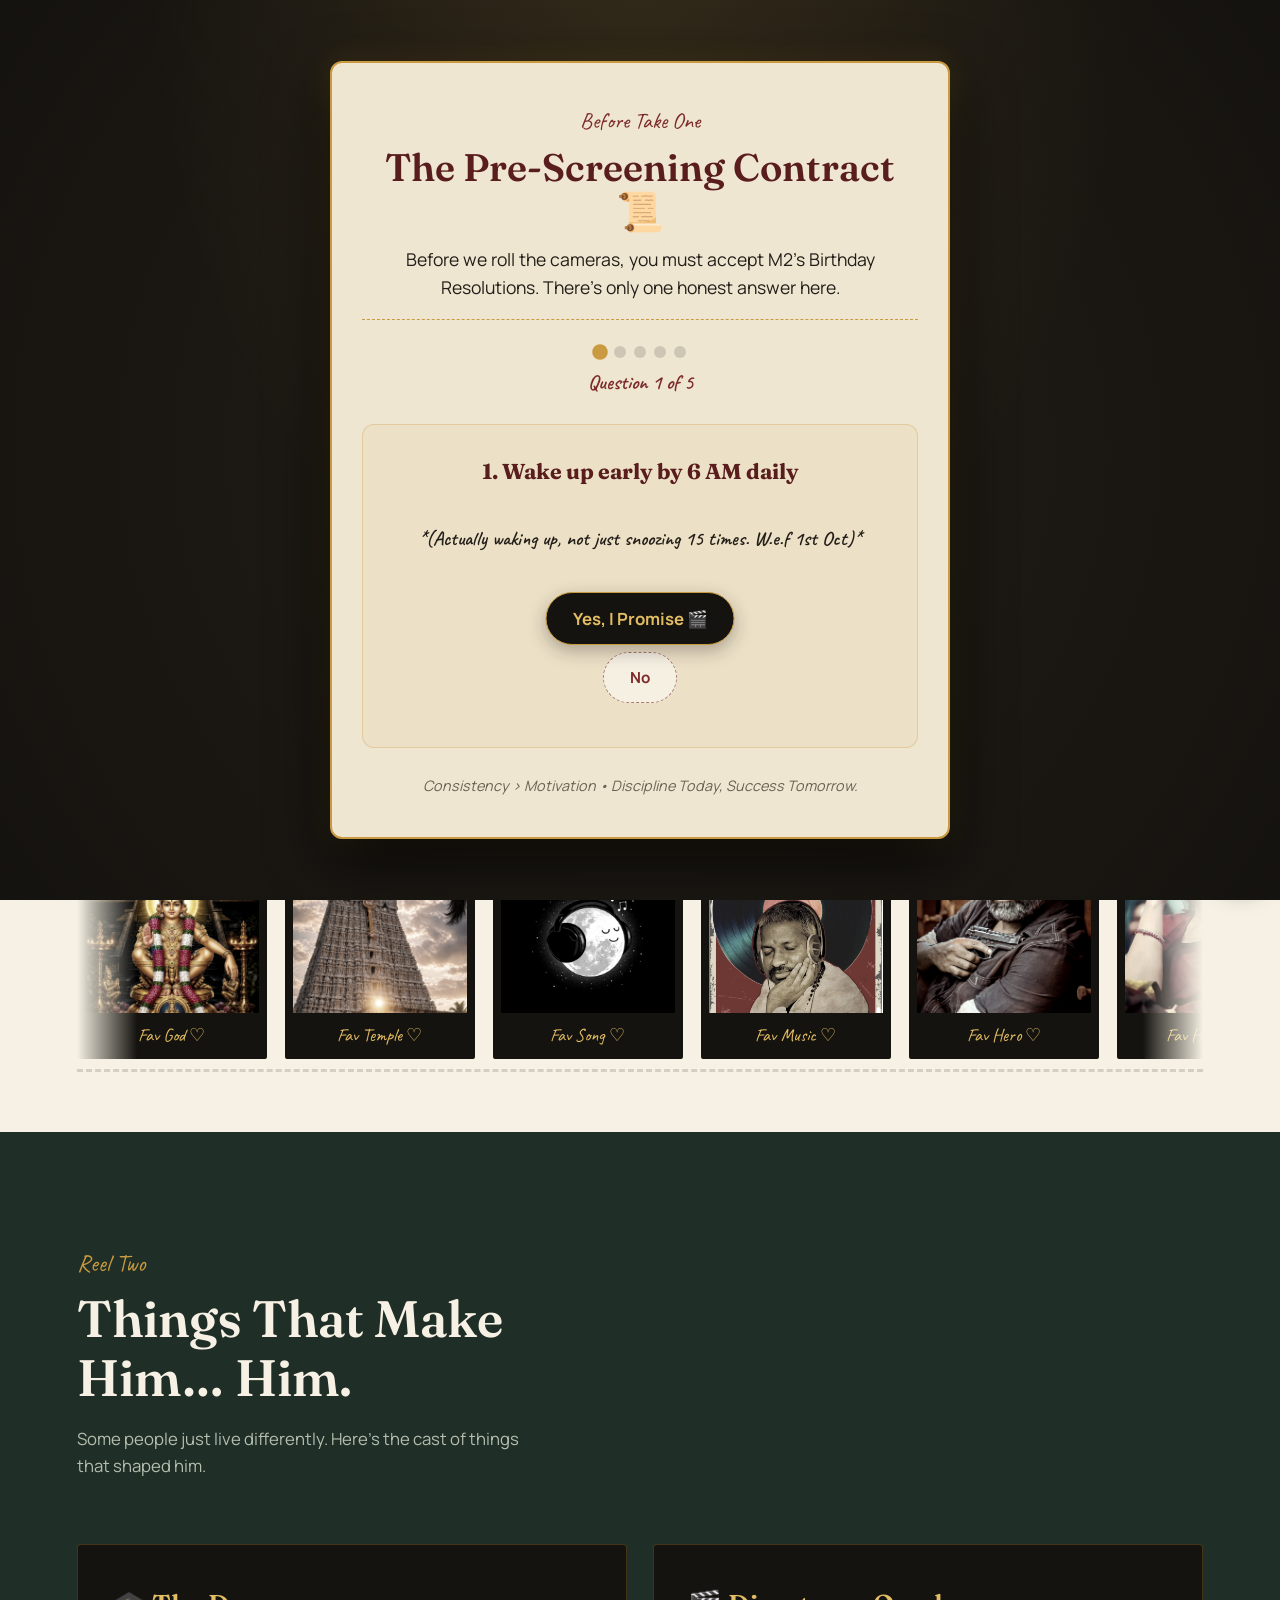
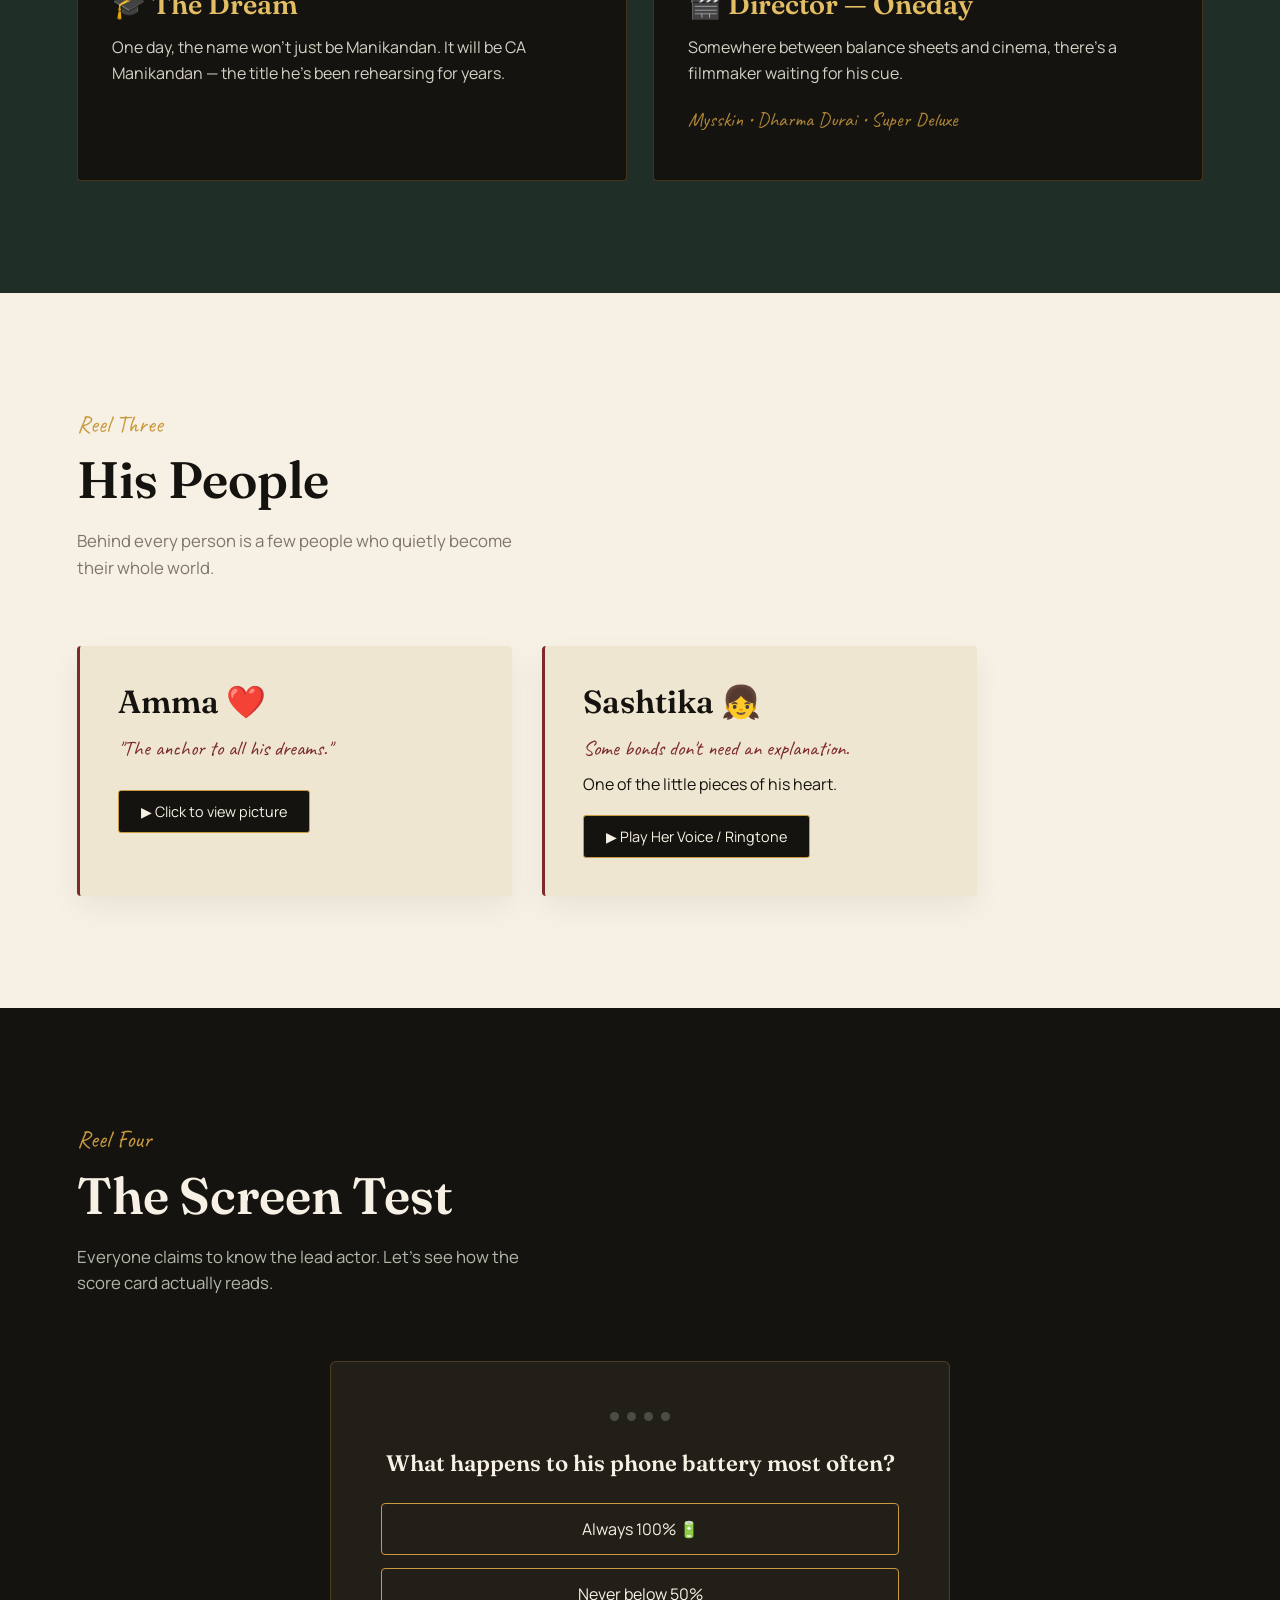
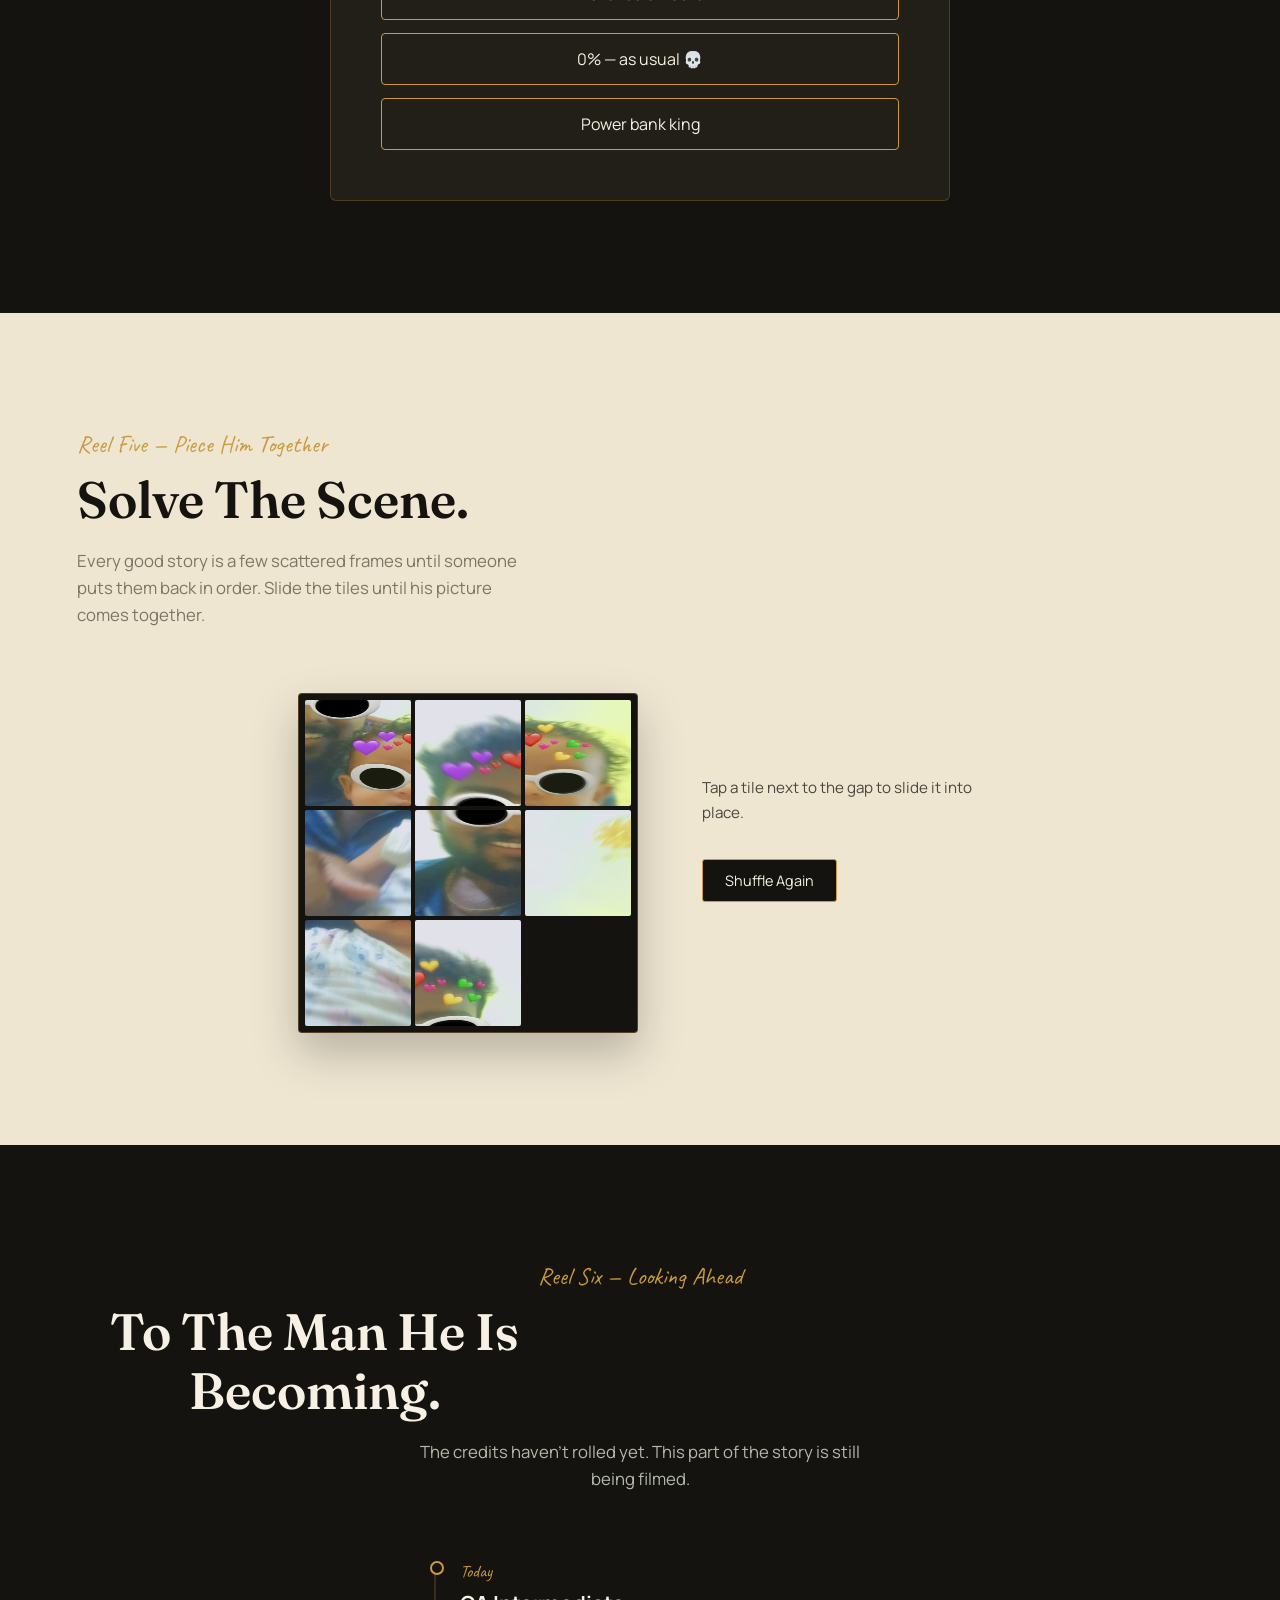
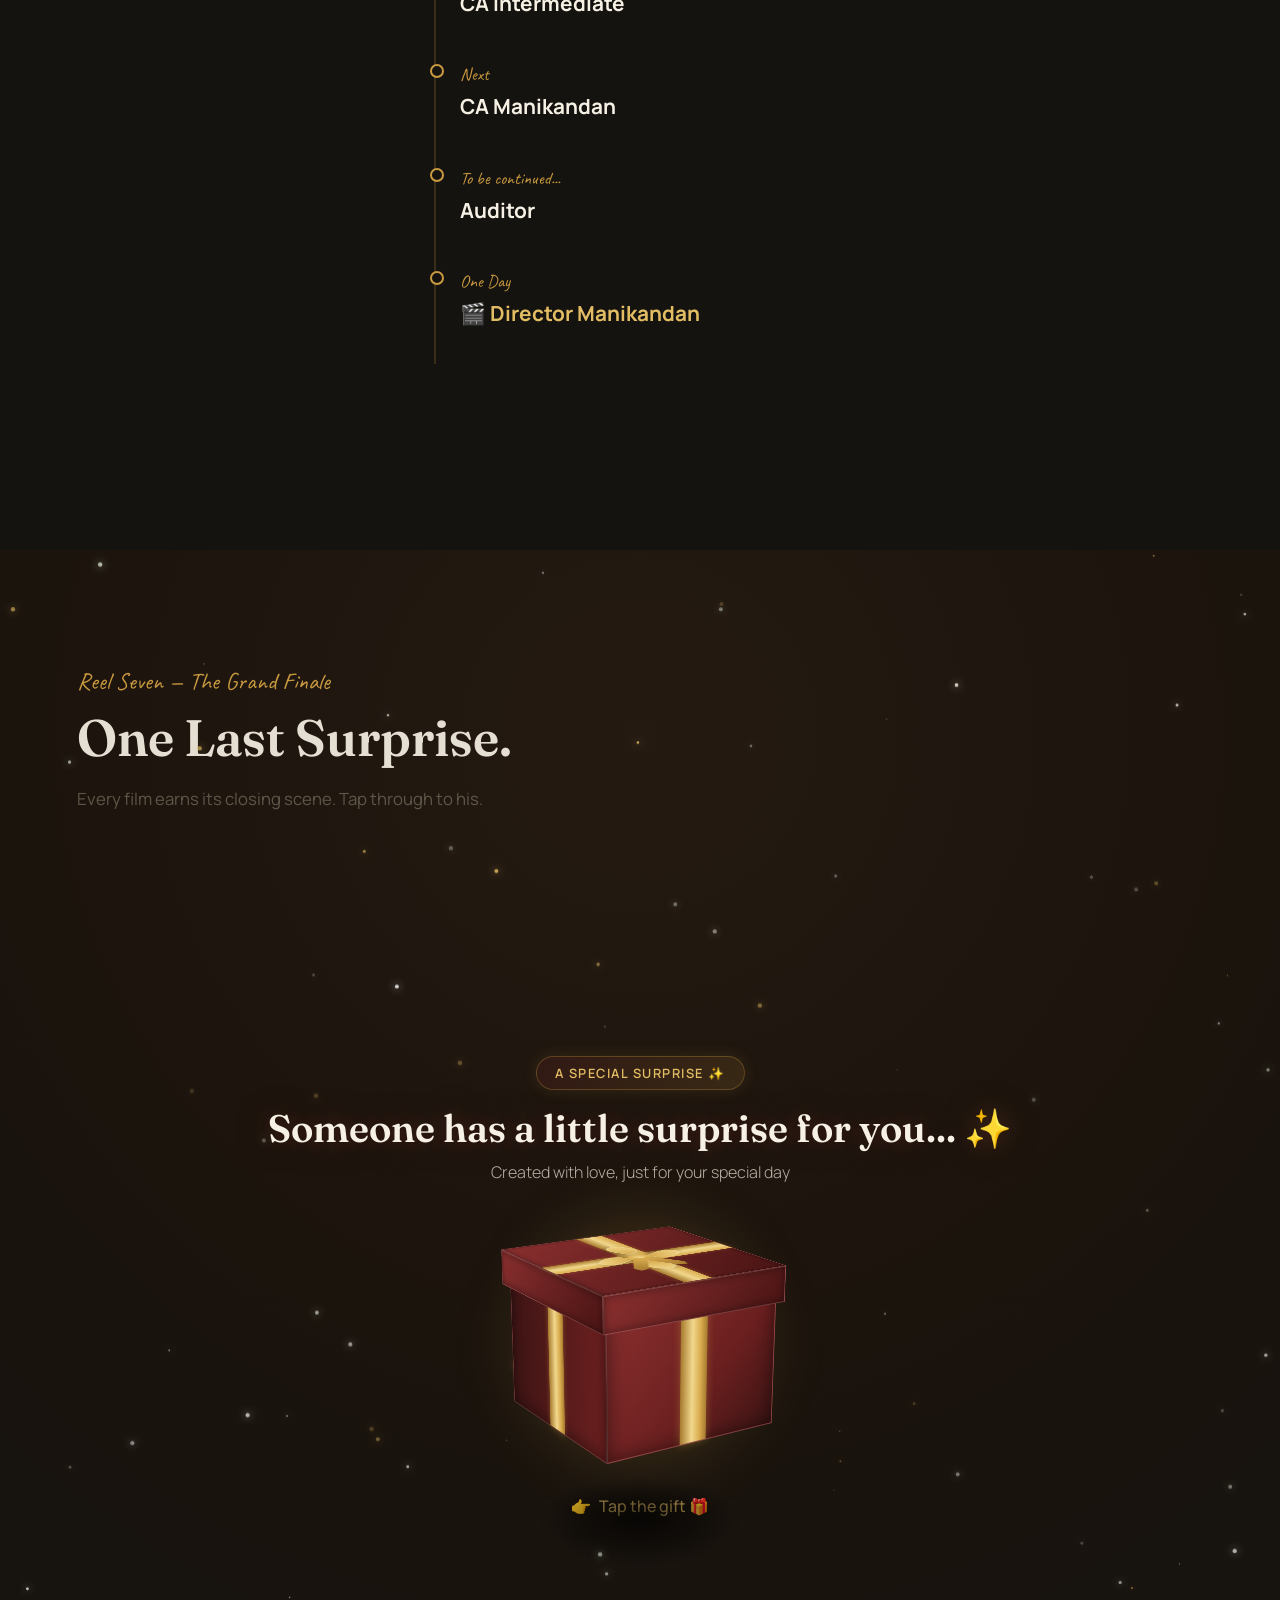
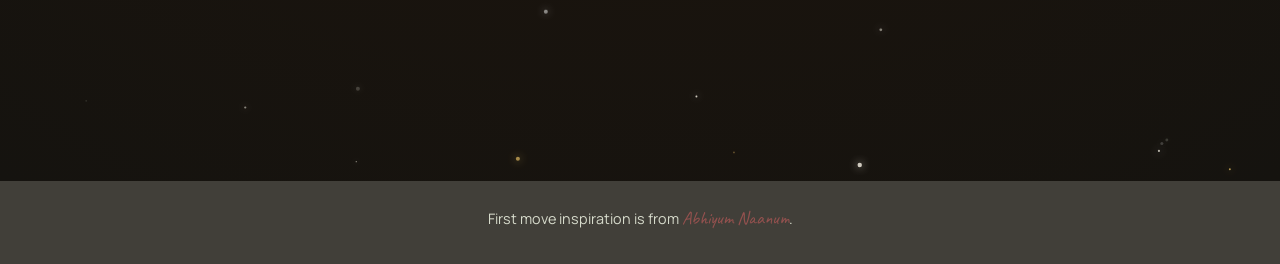
<file: index.html>
<!DOCTYPE html>
<html lang="en">
<head>
    <meta charset="UTF-8">
    <meta name="viewport" content="width=device-width, initial-scale=1.0">
    <title>The Man Behind The Name — Manikandan</title>
    <link href="https://fonts.googleapis.com/css2?family=Fraunces:opsz,wght@9..144,300;9..144,500;9..144,600;9..144,700&family=Manrope:wght@400;500;600;700;800&family=Caveat:wght@500;600;700&display=swap" rel="stylesheet">
    <link rel="stylesheet" href="couple_unique.css">
</head>
<body>

    <!-- FILM GRAIN TEXTURE -->
    <div id="grainOverlay"></div>

    <!-- RESOLUTION GATE -->
    <div id="resolutionGate">
        <div class="resolution-card">
            <span class="gate-reel-tag">Before Take One</span>
            <h2 class="gate-title">The Pre-Screening Contract 📜</h2>
            <p class="gate-sub">Before we roll the cameras, you must accept M2's Birthday Resolutions. There's only one honest answer here.</p>

            <div class="res-progress-top">
                <div class="res-progress-dots" id="resProgressDots"></div>
                <span class="res-step-label" id="resStepLabel">Question 1 of 5</span>
            </div>

            <div class="res-stage" id="resStage">
                <div class="res-item">
                    <span class="res-text">
                        <strong>1. Wake up early by 6 AM daily</strong><br>
                        <small>*(Actually waking up, not just snoozing 15 times. W.e.f 1st Oct)*</small>
                    </span>
                    <div class="res-choice">
                        <button type="button" class="res-yes">Yes, I Promise <span class="clap">🎬</span></button>
                        <button type="button" class="res-no">No</button>
                        <div class="res-funny-bubble">Hey, don't do like that 😅</div>
                    </div>
                </div>

                <div class="res-item">
                    <span class="res-text">
                        <strong>2. Daily 30 min warm-up / walk</strong><br>
                        <small>*(Walking to the fridge doesn't count. W.e.f 1st Oct)*</small>
                    </span>
                    <div class="res-choice">
                        <button type="button" class="res-yes">Yes, I Promise <span class="clap">🎬</span></button>
                        <button type="button" class="res-no">No</button>
                        <div class="res-funny-bubble">Hey, don't do like that 😅</div>
                    </div>
                </div>

                <div class="res-item">
                    <span class="res-text">
                        <strong>3. Charge the mobile daily</strong><br>
                        <small>*(Because 0% is not a personality trait. W.e.f 19th Sept)*</small>
                    </span>
                    <div class="res-choice">
                        <button type="button" class="res-yes">Yes, I Promise <span class="clap">🎬</span></button>
                        <button type="button" class="res-no">No</button>
                        <div class="res-funny-bubble">Hey, don't do like that 😅</div>
                    </div>
                </div>

                <div class="res-item">
                    <span class="res-text">
                        <strong>4. No cigarettes &amp; drinks</strong><br>
                        <small>*(Strictly water, tea, and good vibes. W.e.f 1st Oct)*</small>
                    </span>
                    <div class="res-choice">
                        <button type="button" class="res-yes">Yes, I Promise <span class="clap">🎬</span></button>
                        <button type="button" class="res-no">No</button>
                        <div class="res-funny-bubble">Hey, don't do like that 😅</div>
                    </div>
                </div>

                <div class="res-item">
                    <span class="res-text">
                        <strong>5. CA Intermediate study plan</strong><br>
                        <small>*(Because "CA Manikandan" sounds too good to mess up. W.e.f 1st Oct)*</small>
                    </span>
                    <div class="res-choice">
                        <button type="button" class="res-yes">Yes, I Promise <span class="clap">🎬</span></button>
                        <button type="button" class="res-no">No</button>
                        <div class="res-funny-bubble">Hey, don't do like that 😅</div>
                    </div>
                </div>

                <div class="res-item res-final">
                    <span class="res-final-icon">🎬</span>
                    <h3>All Promises Sealed</h3>
                    <p>Rolling the cameras now…</p>
                </div>
            </div>

            <p class="gate-footer-text">Consistency &gt; Motivation • Discipline Today, Success Tomorrow.</p>
        </div>
    </div>

    <!-- BACKGROUND MUSIC (plays site-wide from page load) -->
    <audio id="bgMusic" src="hbd.mp3" loop preload="auto"></audio>
    <button id="musicToggleBtn" class="global-music-btn" aria-label="Play background music">
        <span class="music-icon">🎵</span>
        <span class="sound-wave"><i></i><i></i><i></i><i></i></span>
    </button>

    <!-- OPENING SEQUENCE -->
    <div id="openingIntro">
        <p class="intro-eyebrow">Every story starts somewhere.</p>
        <div class="intro-count" id="introCount">5</div>
        <div class="clapperboard">
            <div class="clapper-top"></div>
            <div class="clapper-body">
                <p>SCENE — A Story Begins</p>
                <p>DIRECTOR — Life Itself</p>
                <p>BASED ON THE FEELING OF — Abhiyum Naanum</p>
                <h4>TAKE 01: MANIKANDAN</h4>
            </div>
        </div>
    </div>
    <div class="clap-flash" id="clapFlash"></div>

    <nav>
        <div class="logo">M.</div>
        <button class="nav-toggle" id="navToggle" aria-label="Open menu" aria-expanded="false" aria-controls="navLinks">
            <span></span><span></span><span></span>
        </button>
        <div class="nav-links" id="navLinks">
            <a href="#home">Home</a>
            <a href="#world">His World</a>
            <a href="#people">His People</a>
            <a href="#game">Screen Test</a>
            <a href="#puzzle">Puzzle</a>
            <a href="#celebration" class="btn-special">A Special Day ♡</a>
        </div>
    </nav>

    <!-- ACT ONE — HOME -->
    <section id="home">
        <div class="hero-content">
            <div class="hero-text">
                <span class="chapter-tag">Reel One — Where It Begins</span>
                <h1 class="highlight">Manikandan</h1>
                <p class="role-line">A Tamil-pesum Mumbai paiyan ♡</p>

                <p class="intro-narration">
                    Sometimes a story doesn't need a grand stage — just a quiet walk,
                    a bit of Ooty mist, and someone willing to listen. This one starts
                    the same way. Andheri mornings. Chennai in the heart. A story
                    still finding its next scene.
                </p>

                <ul class="credits-list">
                    <li>CA Aspirant.</li>
                    <li>Future Auditor.</li>
                    <li>A Dreamer Filmmaker.</li>
                    <li>A Son. A Brother. A Friend.</li>
                    <li>A Story still being written...</li>
                </ul>
            </div>

            <div class="hero-image">
                <div class="film-still">
                    <span class="take-tag">TAKE 01</span>
                    <img src="Main_img.jpeg" alt="Manikandan">
                    <span class="still-caption">Manikandan ♡</span>
                </div>
            </div>
        </div>

        <div class="signpost">
            <div class="sign">MUMBAI</div>
            <div class="sign">CHENNAI</div>
            <div class="sign">CINEMA</div>
            <div class="sign">CA</div>
            <div class="sign">PEACE</div>
        </div>

        <!-- FILM STRIP GALLERY -->
        <div class="filmstrip-wrap">
            <div class="filmstrip-track" id="filmstripTrack">
                <div class="polaroid" onclick="openModal('ayappan_video.mp4', 'Fav God — Iyyappa ♡', 'video')" tabindex="0">
                    <div class="polaroid-cover">
                        <img src="Ayappan_img.jpg" alt="Fav God" class="polaroid-box-img">
                        <span class="reveal-hint">▶ Click to play</span>
                    </div>
                    <p>Fav God ♡</p>
                </div>

                <div class="polaroid" onclick="openModal('murugan_video.mp4', 'Fav Temple — Thiruchendur ♡', 'video')" tabindex="0">
                    <div class="polaroid-cover">
                        <img src="Thiruchendur_img.jpg" alt="Fav Temple" class="polaroid-box-img">
                        <span class="reveal-hint">▶ Click to play</span>
                    </div>
                    <p>Fav Temple ♡</p>
                </div>

                <div class="polaroid" onclick="openModal('song-22.mp4', 'Fav song — Muthumani ♡', 'video')" tabindex="0">
                    <div class="polaroid-cover">
                        <img src="fav_song.jpg" alt="Fav Song" class="polaroid-box-img">
                        <span class="reveal-hint">▶ Click to play</span>
                    </div>
                    <p>Fav Song ♡</p>
                </div>

                <div class="polaroid" onclick="openModal('ilayaraja_video.mp4', 'Fav Music — Ilaiyaraaja ♡', 'video', 'song-33.mp4')" tabindex="0">
                    <div class="polaroid-cover">
                        <img src="Ilayaraja.jpg" alt="Fav Music" class="polaroid-box-img">
                        <span class="reveal-hint">▶ Click to play</span>
                    </div>
                    <p>Fav Music ♡</p>
                </div>

                <div class="polaroid" onclick="openModal('sethubathi_video.mp4', 'Fav Hero — Vijay Sethupathi ♡', 'video', 'hero-22.mp4')" tabindex="0">
                    <div class="polaroid-cover">
                        <img src="Vijay Sethupathi.jpg" alt="Fav Hero" class="polaroid-box-img">
                        <span class="reveal-hint">▶ Click to play</span>
                    </div>
                    <p>Fav Hero ♡</p>
                </div>

                <div class="polaroid" onclick="openModal('nayan_video.mp4', 'Fav Heroine — Nayanthara ♡', 'video', 'heroine-22.mp4')" tabindex="0">
                    <div class="polaroid-cover">
                        <img src="nayanthara_img.jpg" alt="Fav Heroine" class="polaroid-box-img">
                        <span class="reveal-hint">▶ Click to play</span>
                    </div>
                    <p>Fav Heroine ♡</p>
                </div>
            </div>
        </div>
    </section>

    <!-- ACT TWO — HIS WORLD -->
    <section id="world" class="section-container">
        <span class="chapter-tag">Reel Two</span>
        <h2 class="section-title">Things That Make Him… Him.</h2>
        <p class="section-subtitle">Some people just live differently. Here's the cast of things that shaped him.</p>

        <div class="grid-cards">
            <div class="poster-card">
                <h3>🎓 The Dream</h3>
                <p>One day, the name won't just be Manikandan. It will be CA Manikandan — the title he's been rehearsing for years.</p>
            </div>
            <div class="poster-card">
                <h3>🎬 Director — Oneday </h3>
                <p>Somewhere between balance sheets and cinema, there's a filmmaker waiting for his cue.</p>
                <p class="credit-line">Mysskin • Dharma Durai • Super Deluxe</p>
            </div>
            <!-- <div class="poster-card">
                <h3>🎵 The Soundtrack</h3>
                <p>Some people listen to songs. Some people live inside them, on repeat, on loop, forever.</p>
                <p class="credit-line">Ilaiyaraaja, always.</p>
            </div> -->
        </div>
    </section>

    <!-- ACT THREE — HIS PEOPLE -->
    <section id="people" class="section-container">
        <span class="chapter-tag">Reel Three</span>
        <h2 class="section-title">His People</h2>
        <p class="section-subtitle">Behind every person is a few people who quietly become their whole world.</p>

        <div class="people-grid">
            <div class="people-card">
                <h2>Amma ❤️</h2>
                <p class="caption-line">"The anchor to all his dreams."</p>
                <button class="play-btn" onclick="openModal('amma_pic.jpeg', 'Amma ❤️')">▶ Click to view picture</button>
            </div>

            <div class="people-card">
                <h2>Sashtika 👧</h2>
                <p class="caption-line">Some bonds don't need an explanation.</p>
                <p>One of the little pieces of his heart.</p>
                <audio id="specialAudio" src="audio.mp3"></audio>
                <button class="play-btn" onclick="playAudio()">▶ Play Her Voice / Ringtone</button>
            </div>
        </div>
    </section>

    <!-- ACT FOUR — THE SCREEN TEST -->
    <section id="game" class="section-container">
        <span class="chapter-tag">Reel Four</span>
        <h2 class="section-title">The Screen Test</h2>
        <p class="section-subtitle">Everyone claims to know the lead actor. Let's see how the score card actually reads.</p>

        <div class="quiz-container">
            <div class="reel-progress" id="reelProgress"></div>
            <div id="quiz-content">
                <h3 id="question-text">What happens to his phone battery most often?</h3>
                <div class="options" id="options-container"></div>
            </div>
            <div id="quiz-result"></div>
        </div>
    </section>

    <!-- ACT FIVE — THE PUZZLE -->
    <section id="puzzle" class="section-container">
        <span class="chapter-tag">Reel Five — Piece Him Together</span>
        <h2 class="section-title">Solve The Scene.</h2>
        <p class="section-subtitle">Every good story is a few scattered frames until someone puts them back in order. Slide the tiles until his picture comes together.</p>

        <div class="puzzle-frame">
            <div class="puzzle-grid" id="puzzleGrid"></div>
            <div class="puzzle-meta">
                <p class="puzzle-hint">Tap a tile next to the gap to slide it into place.</p>
                <button class="play-btn" id="puzzleShuffle">Shuffle Again</button>
                <p class="puzzle-status" id="puzzleStatus"></p>
            </div>
        </div>
    </section>

    <!-- ACT SIX — HIS FUTURE -->
    <section id="future" class="section-container">
        <span class="chapter-tag">Reel Six — Looking Ahead</span>
        <h2 class="section-title">To The Man He Is Becoming.</h2>
        <p class="section-subtitle">The credits haven't rolled yet. This part of the story is still being filmed.</p>

        <div class="timeline-track" id="timelineTrack">
            <div class="timeline-frame">
                <span class="tag">Today</span>
                <h4>CA Intermediate</h4>
            </div>
            <div class="timeline-frame">
                <span class="tag">Next</span>
                <h4>CA Manikandan</h4>
            </div>
            <div class="timeline-frame">
                <span class="tag">To be continued...</span>
                <h4>Auditor</h4>
            </div>
            <div class="timeline-frame final">
                <span class="tag">One Day</span>
                <h4>🎬 Director Manikandan</h4>
            </div>
        </div>
    </section>

    <!-- ACT SEVEN — THE GRAND FINALE -->
    <section id="celebration" class="section-container cx-root">
        <span class="chapter-tag">Reel Seven — The Grand Finale</span>
        <h2 class="section-title">One Last Surprise.</h2>
        <p class="section-subtitle">Every film earns its closing scene. Tap through to his.</p>

        <canvas id="ambientCanvas"></canvas>
        <canvas id="fxCanvas"></canvas>

        <main id="experienceStage" class="stage-container">
            <!-- STAGE 1: GIFT BOX -->
            <div id="giftStage" class="cx-stage active-stage" aria-label="Gift Box Stage">
                <div class="stage-content text-center">
                    <div class="header-badge animate-fade-down">A Special Surprise ✨</div>
                    <h1 class="main-title text-glow animate-fade-down delay-1" id="giftGreetingTitle">
                        Someone has a little surprise for you... ✨
                    </h1>
                    <p class="sub-text animate-fade-down delay-2">Created with love, just for your special day</p>

                    <div class="gift-box-wrapper" id="giftBoxWrapper" role="button" tabindex="0" aria-label="Tap to open the birthday gift box">
                        <div class="gift-glow-halo"></div>
                        <div class="gift-box-3d" id="giftBox">
                            <div class="box-lid" id="boxLid">
                                <div class="lid-face lid-top">
                                    <div class="ribbon-cross-h"></div>
                                    <div class="ribbon-cross-v"></div>
                                    <div class="bow-knot">
                                        <div class="bow-loop bow-loop-left"></div>
                                        <div class="bow-loop bow-loop-right"></div>
                                        <div class="bow-loop bow-loop-top"></div>
                                        <div class="bow-loop bow-loop-bottom"></div>
                                        <div class="bow-center"></div>
                                        <div class="bow-ribbon-tail tail-left"></div>
                                        <div class="bow-ribbon-tail tail-right"></div>
                                    </div>
                                </div>
                                <div class="lid-face lid-front"></div>
                                <div class="lid-face lid-back"></div>
                                <div class="lid-face lid-left"></div>
                                <div class="lid-face lid-right"></div>
                            </div>
                            <div class="box-body" id="boxBody">
                                <div class="box-face box-front"><div class="ribbon-v"></div></div>
                                <div class="box-face box-back"><div class="ribbon-v"></div></div>
                                <div class="box-face box-left"><div class="ribbon-v"></div></div>
                                <div class="box-face box-right"><div class="ribbon-v"></div></div>
                                <div class="box-face box-top-inside"><div class="inner-treasure-glow"></div></div>
                                <div class="box-face box-bottom"></div>
                            </div>
                            <div class="box-shadow"></div>
                        </div>
                    </div>

                    <div class="tap-hint animate-bounce-slow" id="giftTapHint">
                        <span class="finger-icon">👉</span>
                        <span class="hint-text">Tap the gift 🎁</span>
                    </div>
                </div>
            </div>

            <!-- STAGE 2: CAKE & CANDLES -->
            <div id="cakeStage" class="cx-stage hidden-stage" aria-label="Birthday Cake Stage">
                <div class="stage-content text-center">
                    <div class="cake-titles">
                        <div class="header-badge" id="cakeBadge">Surprise Revealed 🎂</div>
                        <h1 class="main-title text-glow recipient-title" id="cakeRecipientTitle">Happy Birthday, <span class="name-highlight" id="recipientNameDisplay">Manikandan</span> ❤️</h1>
                        <p class="cake-instruction" id="cakeInstruction">Make a wish... ✨</p>
                    </div>

                    <div class="cake-3d-wrapper" id="cakeWrapper">
                        <div class="cake-glow-aura"></div>
                        <div class="cake-assembly" id="cakeAssembly">
                            <div class="cake-plate"><div class="plate-inner"></div></div>

                            <div class="cake-body-container" id="cakeBodyContainer">
                                <div class="cake-structure" id="cakeStructure">
                                    <div class="cake-tier tier-bottom">
                                        <div class="tier-frosting-top"><div class="frosting-piping"></div></div>
                                        <div class="tier-side"><div class="tier-drips"></div><div class="tier-stripes"></div></div>
                                    </div>
                                    <div class="cake-tier tier-top">
                                        <div class="tier-frosting-top">
                                            <div class="toppings-row">
                                                <span class="topping strawberry s1">🍓</span>
                                                <span class="topping pearl p1">✨</span>
                                                <span class="topping strawberry s2">🍓</span>
                                                <span class="topping pearl p2">✨</span>
                                                <span class="topping strawberry s3">🍓</span>
                                                <span class="topping pearl p3">✨</span>
                                                <span class="topping strawberry s4">🍓</span>
                                            </div>
                                        </div>
                                        <div class="tier-side"><div class="tier-drips"></div><div class="tier-stripes"></div></div>
                                    </div>
                                    <div class="cake-slice-piece" id="cakeSlicePiece">
                                        <div class="slice-inner-sponge"></div>
                                        <div class="slice-frosting"></div>
                                        <div class="slice-strawberry">🍓</div>
                                    </div>
                                </div>

                                <div class="candles-container" id="candlesContainer">
                                    <div class="candle-item candle-left" data-candle="1">
                                        <div class="candle-flame" id="flame1"><div class="flame-core"></div><div class="flame-halo"></div><div class="flame-smoke"></div></div>
                                        <div class="candle-wick"></div>
                                        <div class="candle-stick candle-stripe-gold"></div>
                                    </div>
                                    <div class="candle-item candle-center" data-candle="2">
                                        <div class="candle-flame" id="flame2"><div class="flame-core"></div><div class="flame-halo"></div><div class="flame-smoke"></div></div>
                                        <div class="candle-wick"></div>
                                        <div class="candle-stick candle-stripe-pink"></div>
                                    </div>
                                    <div class="candle-item candle-right" data-candle="3">
                                        <div class="candle-flame" id="flame3"><div class="flame-core"></div><div class="flame-halo"></div><div class="flame-smoke"></div></div>
                                        <div class="candle-wick"></div>
                                        <div class="candle-stick candle-stripe-gold"></div>
                                    </div>
                                </div>

                                <div class="cake-knife" id="cakeKnife">
                                    <div class="knife-blade"></div>
                                    <div class="knife-handle"></div>
                                    <div class="knife-gleam"></div>
                                </div>
                            </div>
                            <div class="cake-shadow"></div>
                        </div>
                    </div>

                    <div class="cake-actions" id="cakeActions">
                        <button id="lightCandlesBtn" class="action-btn primary-btn pulse-glow">
                            <span class="btn-icon">🕯️</span><span>Light the Candles ✨</span>
                        </button>

                        <div id="blowControls" class="blow-controls-group hidden">
                            <div class="mic-status-badge" id="micStatusBadge">
                                <span class="mic-icon-pulse">🎙️</span>
                                <span id="micStatusText">Blow into your microphone or tap below!</span>
                            </div>
                            <button id="blowCandlesBtn" class="action-btn blow-btn pulse-glow">
                                <span class="btn-icon">💨</span><span>Tap to Blow 💨</span>
                            </button>
                        </div>

                        <button id="cutCakeBtn" class="action-btn cut-btn hidden pulse-glow">
                            <span class="btn-icon">🔪</span><span>Cut the Cake 🎂</span>
                        </button>

                        <button id="goToMemoriesBtn" class="action-btn primary-btn hidden animate-pop">
                            <span>Look at Our Memories ❤️</span><span class="btn-icon">📸</span>
                        </button>
                    </div>
                </div>
            </div>

            <!-- STAGE 3: PHOTO MEMORIES -->
            <div id="memoryStage" class="cx-stage hidden-stage" aria-label="Memories Section">
                <div class="stage-content">
                    <div class="section-header text-center">
                        <div class="header-badge animate-fade-down">Treasured Moments 💖</div>
                        <h2 class="main-title text-glow animate-fade-down delay-1">Beautiful Memories ❤️</h2>
                        <p class="sub-text animate-fade-down delay-2">Every smile, every frame, every reel of him — precious.</p>
                    </div>

                    <div class="polaroid-gallery" id="polaroidGallery"></div>

                    <div class="text-center gallery-bottom-action">
                        <button id="goToLetterBtn" class="action-btn primary-btn pulse-glow">
                            <span>One Last Surprise 💌</span><span class="btn-icon">✨</span>
                        </button>
                    </div>
                </div>
            </div>

            <!-- STAGE 4: LETTER -->
            <div id="letterStage" class="cx-stage hidden-stage" aria-label="Birthday Letter Stage">
                <div class="stage-content text-center">
                    <div class="section-header">
                        <div class="header-badge">A Heartfelt Message 💌</div>
                        <h2 class="main-title text-glow">One Last Surprise...</h2>
                        <p class="sub-text">A special letter straight from the heart</p>
                    </div>

                    <div class="envelope-wrapper" id="envelopeWrapper">
                        <div class="envelope-3d" id="envelope3D" role="button" tabindex="0" aria-label="Tap to open the birthday letter">
                            <div class="envelope-back"></div>
                            <div class="letter-sheet" id="letterSheet">
                                <div class="letter-paper">
                                    <div class="letter-border">
                                        <div class="letter-stamp">🎬</div>
                                        <h3 class="letter-salutation" id="letterSalutation">Happy Birthday, <span id="letterNameDisplay">Manikandan</span> ❤️</h3>
                                        <div class="letter-body-text" id="letterBodyContent"></div>
                                        <div class="letter-signature">
                                            <span>From all of us,</span>
                                            <span class="signature-font">With all our love ❤️</span>
                                        </div>
                                    </div>
                                </div>
                            </div>
                            <div class="envelope-front-left"></div>
                            <div class="envelope-front-right"></div>
                            <div class="envelope-front-bottom"></div>
                            <div class="envelope-flap" id="envelopeFlap">
                                <div class="wax-seal"><span>💌</span></div>
                            </div>
                        </div>
                        <div class="envelope-hint" id="envelopeHint">
                            <span>Tap the envelope to open 💌</span>
                        </div>
                    </div>
                </div>
            </div>

            <!-- STAGE 5: FINALE -->
            <div id="finalStage" class="cx-stage hidden-stage" aria-label="Grand Finale Stage">
                <div class="stage-content text-center finale-wrapper">
                    <div class="finale-card glass-panel">
                        <div class="finale-crown">👑</div>
                        <div class="header-badge">Forever Cherished ✨</div>

                        <h1 class="finale-title text-glow" id="finaleTitle">
                            Happy Birthday, <span class="name-highlight" id="finaleNameDisplay">Manikandan</span>! 🎂❤️
                        </h1>

                        <p class="finale-subtitle" id="finaleSubtitle">
                            "This reel was always going to end here — with everyone who loves you, cheering." ✨
                        </p>

                        <div class="finale-quote-box">
                            <p class="finale-quote">
                                Keep chasing the things that make you feel alive. Keep the people you love close. Keep listening to your music. Keep dreaming about that first film — and someday, we'll all be waiting for "A Film by CA Manikandan." 🎬
                            </p>
                        </div>

                        <div class="finale-decorations">
                            <span class="floating-item f1">💖</span>
                            <span class="floating-item f2">🌟</span>
                            <span class="floating-item f3">🎂</span>
                            <span class="floating-item f4">✨</span>
                            <span class="floating-item f5">🎈</span>
                            <span class="floating-item f6">🎁</span>
                        </div>

                        <div class="finale-actions">
                            <button id="replayExperienceBtn" class="action-btn secondary-btn">
                                <span class="btn-icon">🔄</span><span>Replay Experience</span>
                            </button>
                        </div>
                    </div>
                </div>
            </div>

        </main>
    </section>

    <div id="imageModal" class="modal">
        <span class="close-modal" onclick="closeModal()">&times;</span>
        <img class="modal-content" id="modalImg">
        <video class="modal-content" id="modalVideo" controls playsinline></video>
        <div id="modalCaption"></div>
        <button id="modalNextBtn" class="modal-next-btn" onclick="playNextVideo()">Next ➔</button>
    </div>

    <footer class="credit-footer">
        <p>First move inspiration is from <span class="script-text" style="font-size: 1.15rem;">Abhiyum Naanum</span>.</p>
    </footer>

    <script src="couple_unique.js"></script>
</body>
</html>
</file>
<file: couple_unique.css>
/* =========================================================
   THE MAN BEHIND THE NAME — Manikandan
   A cinematic identity, styled like a story someone is
   telling you on a quiet Ooty walk (Abhiyum Naanum mood).
   ========================================================= */

/* ---------- RESOLUTION GATE ---------- */
#resolutionGate {
    position: fixed;
    inset: 0;
    background:
        radial-gradient(ellipse at 50% -10%, rgba(201,154,63,0.14), transparent 55%),
        radial-gradient(circle at center, var(--ink-soft) 0%, var(--ink) 100%);
    z-index: 10000;
    display: flex;
    align-items: center;
    justify-content: center;
    padding: 20px;
    transition: opacity 0.8s ease, visibility 0.8s;
    overflow-y: auto;
}
#resolutionGate.hidden {
    opacity: 0;
    visibility: hidden;
    pointer-events: none;
}
.resolution-card {
    position: relative;
    background: var(--paper-warm);
    color: var(--ink);
    padding: 40px 30px;
    border-radius: 12px;
    max-width: 620px;
    width: 100%;
    border: 2px solid var(--gold);
    box-shadow: 0 20px 60px rgba(0,0,0,0.8), 0 0 30px rgba(201,154,63,0.2);
    transform: scale(0.95);
    animation: gatePopIn 0.8s cubic-bezier(0.2, 0.8, 0.2, 1) forwards;
    margin: 30px 0;
}
@keyframes gatePopIn {
    to { transform: scale(1); }
}
.gate-reel-tag {
    display: block;
    text-align: center;
    font-family: var(--font-script);
    color: var(--maroon);
    font-size: 1.4rem;
    margin-bottom: 6px;
}
.gate-title {
    font-family: var(--font-display);
    color: var(--maroon-deep);
    font-size: 2.4rem;
    text-align: center;
    margin-bottom: 12px;
}
.gate-sub {
    text-align: center;
    font-size: 1.1rem;
    margin-bottom: 26px;
    color: var(--ink-soft);
    border-bottom: 1px dashed var(--gold);
    padding-bottom: 18px;
}

/* ---- progress: dots + "Question X of 5" ---- */
.res-progress-top {
    display: flex;
    flex-direction: column;
    align-items: center;
    gap: 8px;
    margin-bottom: 24px;
}
.res-progress-dots { display: flex; gap: 8px; }
.res-progress-dots .dot {
    width: 12px; height: 12px;
    border-radius: 50%;
    background: rgba(21,19,15,0.15);
    transition: background 0.3s ease, transform 0.3s ease;
}
.res-progress-dots .dot.done { background: var(--hill-green); }
.res-progress-dots .dot.current { background: var(--gold); transform: scale(1.3); }
.res-step-label {
    font-family: var(--font-script);
    color: var(--maroon);
    font-size: 1.3rem;
    font-weight: 600;
}

/* ---- the one-question-at-a-time stage ---- */
.res-stage {
    position: relative;
    min-height: 280px;
}
.res-item {
    display: none;
    flex-direction: column;
    gap: 22px;
    padding: 30px 24px;
    background: rgba(201,154,63,0.08);
    border: 1px solid rgba(201,154,63,0.3);
    border-radius: 12px;
}
.res-item.active {
    display: flex;
    animation: resSlideIn 0.5s cubic-bezier(0.2,0.8,0.2,1) both;
}
@keyframes resSlideIn {
    from { opacity: 0; transform: translateX(26px); }
    to { opacity: 1; transform: translateX(0); }
}
.res-text { 
    text-align: center; 
    line-height: 1.6;
    padding: 0 10px;
}
.res-text strong {
    font-size: 1.35rem;
    font-family: var(--font-display);
    color: var(--maroon-deep);
    display: block;
    margin-bottom: 8px;
}
.res-text small {
    font-family: var(--font-script);
    font-size: 1.25rem;
    color: var(--ink-soft);
    font-weight: 600;
    display: block;
}

/* ---- the Yes/No dodge zone ---- */
.res-choice {
    position: relative;
    height: 140px;
    width: 100%;
}
.res-yes, .res-no {
    position: absolute;
    left: 50%;
    padding: 14px 26px;
    border-radius: 30px;
    font-family: var(--font-body);
    cursor: pointer;
    transition: left 0.28s cubic-bezier(0.34,1.8,0.5,1), top 0.28s cubic-bezier(0.34,1.8,0.5,1),
                transform 0.2s ease, background 0.25s ease, border-color 0.25s ease, opacity 0.3s ease;
}
.res-yes {
    top: 15px;
    transform: translateX(-50%);
    z-index: 3;
    border: 1px solid var(--gold);
    background: var(--ink);
    color: var(--gold-bright);
    font-weight: 700;
    font-size: 1.05rem;
    box-shadow: 0 6px 18px rgba(21,19,15,0.3);
    animation: resYesPulse 2.2s ease-in-out infinite;
}
.res-yes .clap { display: inline-block; animation: resClapWiggle 1.6s ease-in-out infinite; }
@keyframes resClapWiggle {
    0%, 100% { transform: rotate(0deg); }
    50% { transform: rotate(-12deg); }
}
@keyframes resYesPulse {
    0%, 100% { box-shadow: 0 6px 18px rgba(21,19,15,0.3), 0 0 0 0 rgba(201,154,63,0.35); }
    50% { box-shadow: 0 6px 18px rgba(21,19,15,0.3), 0 0 0 10px rgba(201,154,63,0); }
}
.res-yes:hover { background: var(--maroon); border-color: var(--maroon); color: var(--paper); transform: translateX(-50%) scale(1.06); }
.res-yes:active { transform: translateX(-50%) scale(0.95); }

.res-no {
    top: 75px;
    transform: translateX(-50%);
    z-index: 2;
    border: 1px dashed rgba(124,42,42,0.6);
    background: rgba(255,255,255,0.5);
    color: var(--maroon);
    font-weight: 700;
    font-size: 0.95rem;
}
.res-no.tucked {
    z-index: 1;
    opacity: 0;
    pointer-events: none;
    transform: translateX(-50%) scale(0.8);
}

.res-funny-bubble {
    position: absolute;
    transform: translate(-50%, -100%);
    margin-top: -12px;
    background: var(--ink);
    color: var(--gold-bright);
    border: 1px solid var(--gold);
    padding: 8px 18px;
    border-radius: 20px;
    font-family: var(--font-script);
    font-size: 1.25rem;
    white-space: nowrap;
    opacity: 0;
    pointer-events: none;
    z-index: 6;
    box-shadow: 0 8px 20px rgba(0,0,0,0.35);
    transition: opacity 0.2s ease, transform 0.2s ease;
}
.res-funny-bubble.show {
    opacity: 1;
    transform: translate(-50%, -100%) translateY(-6px);
}

/* ---- final "all sealed" panel ---- */
.res-final {
    align-items: center;
    text-align: center;
    justify-content: center;
    min-height: 280px;
}
.res-final-icon {
    font-size: 3rem;
    animation: resFinalSpin 1.2s ease-in-out;
}
@keyframes resFinalSpin {
    from { transform: rotate(-15deg) scale(0.6); opacity: 0; }
    to { transform: rotate(0deg) scale(1); opacity: 1; }
}
.res-final h3 {
    font-family: var(--font-display);
    color: var(--hill-green);
    font-size: 1.8rem;
    margin-bottom: 8px;
}
.res-final p {
    font-family: var(--font-script);
    color: var(--maroon);
    font-size: 1.4rem;
}

.gate-footer-text {
    text-align: center;
    font-size: 0.9rem;
    font-style: italic;
    color: var(--muted, #6b6152);
    margin-top: 26px;
}

@media (max-width: 768px) {
    .resolution-card { padding: 30px 18px; }
    .gate-title { font-size: 1.9rem; }
    .res-item { padding: 20px 14px; gap: 16px; }
    .res-text strong { font-size: 1.15rem; }
    .res-text small { font-size: 1.1rem; }
    .res-yes, .res-no { font-size: 0.95rem; padding: 12px 22px; }
    .res-stage { min-height: 260px; }
}

:root {
    --ink: #15130f;
    --ink-soft: #221e18;
    --paper: #f6f1e4;
    --paper-warm: #efe6d2;
    --hill-green: #33473b;
    --hill-green-deep: #1f2e26;
    --maroon: #7c2a2a;
    --maroon-deep: #591d1d;
    --gold: #c99a3f;
    --gold-bright: #e3bd63;
    --mist: #cfd6c6;

    --font-display: 'Fraunces', serif;
    --font-body: 'Manrope', sans-serif;
    --font-script: 'Caveat', cursive;

    --space-xs: 0.5rem;
    --space-sm: 1rem;
    --space-md: 2rem;
    --space-lg: 4rem;
    --space-xl: 7rem;
}

/* ---------- RESET ---------- */
* { margin: 0; padding: 0; box-sizing: border-box; }
html { scroll-behavior: smooth; }
body {
    font-family: var(--font-body);
    background-color: var(--paper);
    color: var(--ink);
    overflow-x: hidden;
    line-height: 1.6;
}
img { max-width: 100%; display: block; }
a { color: inherit; }
button { font-family: inherit; }

h1, h2, h3 { font-family: var(--font-display); font-weight: 600; line-height: 1.15; }

::selection { background: var(--gold); color: var(--ink); }

/* Visible keyboard focus */
a:focus-visible, button:focus-visible, .polaroid:focus-visible {
    outline: 2px solid var(--gold);
    outline-offset: 3px;
}

@media (prefers-reduced-motion: reduce) {
    *, *::before, *::after { animation-duration: 0.001ms !important; animation-iteration-count: 1 !important; transition-duration: 0.001ms !important; scroll-behavior: auto !important; }
}

.script-text { font-family: var(--font-script); color: var(--maroon); font-size: 2rem; line-height: 1; }

/* ---------- FILM GRAIN (subtle, always-on texture) ---------- */
#grainOverlay {
    position: fixed;
    inset: 0;
    z-index: 5;
    pointer-events: none;
    opacity: 0.05;
    mix-blend-mode: multiply;
    background-image: url("data:image/svg+xml,%3Csvg xmlns='http://www.w3.org/2000/svg' width='120' height='120'%3E%3Cfilter id='n'%3E%3CfeTurbulence type='fractalNoise' baseFrequency='0.9' numOctaves='2' stitchTiles='stitch'/%3E%3C/filter%3E%3Crect width='100%25' height='100%25' filter='url(%23n)'/%3E%3C/svg%3E");
}

/* ---------- OPENING SEQUENCE (single orchestrated moment) ---------- */
#openingIntro {
    position: fixed;
    inset: 0;
    z-index: 9999;
    background: var(--ink);
    display: flex;
    flex-direction: column;
    align-items: center;
    justify-content: center;
    gap: var(--space-md);
    transition: opacity 0.6s ease, visibility 0.6s ease;
}
#openingIntro.hide { opacity: 0; visibility: hidden; pointer-events: none; }

.intro-eyebrow {
    font-family: var(--font-script);
    color: var(--gold-bright);
    font-size: 1.6rem;
}
.intro-count {
    font-family: var(--font-display);
    font-size: clamp(4rem, 14vw, 8rem);
    color: var(--paper);
    font-weight: 600;
    min-width: 2ch;
    text-align: center;
}

.clapperboard {
    width: min(70vw, 340px);
    filter: drop-shadow(0 20px 40px rgba(0,0,0,0.5));
}
.clapper-top {
    height: 34px;
    background: repeating-linear-gradient(45deg, var(--paper) 0 18px, var(--ink-soft) 18px 36px);
    border-radius: 4px 4px 0 0;
    transform-origin: left center;
    transition: transform 0.35s cubic-bezier(.36,1.6,.6,1);
}
#openingIntro.clap .clapper-top { transform: rotate(-22deg); }
.clapper-body {
    background: var(--ink-soft);
    border: 2px solid var(--gold);
    border-top: none;
    border-radius: 0 0 4px 4px;
    padding: 18px 20px 22px;
    color: var(--paper);
}
.clapper-body p { font-family: var(--font-body); font-size: 0.8rem; letter-spacing: 0.5px; color: var(--mist); margin-bottom: 4px; }
.clapper-body h4 { font-family: var(--font-display); font-size: 1.3rem; color: var(--gold-bright); font-weight: 600; }
.clap-flash {
    position: fixed;
    inset: 0;
    background: white;
    opacity: 0;
    z-index: 9998;
    pointer-events: none;
}
#openingIntro.clap ~ .clap-flash,
.clap-flash.flash { animation: flashPop 0.4s ease forwards; }
@keyframes flashPop { 0% { opacity: 0; } 15% { opacity: 0.85; } 100% { opacity: 0; } }

/* ---------- GLOBAL BACKGROUND MUSIC BUTTON ---------- */
.global-music-btn {
    position: fixed;
    right: 16px;
    bottom: 16px;
    z-index: 1500;
    width: 46px;
    height: 46px;
    border-radius: 50%;
    display: flex;
    align-items: center;
    justify-content: center;
    background: var(--ink);
    border: 1px solid rgba(201,154,63,0.35);
    color: var(--gold-bright);
    font-size: 1.1rem;
    cursor: pointer;
    box-shadow: 0 8px 24px rgba(0,0,0,0.35);
    transition: transform 0.25s ease, border-color 0.25s ease, background 0.25s ease;
}
.global-music-btn:hover { transform: scale(1.08); }
.global-music-btn.active { background: linear-gradient(135deg, rgba(124,42,42,0.9), rgba(21,19,15,0.95)); border-color: var(--gold); }
.global-music-btn .sound-wave { display: none; align-items: center; gap: 2px; height: 12px; position: absolute; bottom: 6px; }
.global-music-btn.active .music-icon { display: none; }
.global-music-btn.active .sound-wave { display: flex; }
.global-music-btn .sound-wave i { display: inline-block; width: 2px; height: 100%; background: var(--gold-bright); border-radius: 2px; animation: globalSoundBar 1s infinite ease-in-out; }
.global-music-btn .sound-wave i:nth-child(1) { animation-delay: 0.1s; }
.global-music-btn .sound-wave i:nth-child(2) { animation-delay: 0.3s; }
.global-music-btn .sound-wave i:nth-child(3) { animation-delay: 0.5s; }
.global-music-btn .sound-wave i:nth-child(4) { animation-delay: 0.2s; }
@keyframes globalSoundBar { 0%, 100% { height: 3px; } 50% { height: 12px; } }

@media (max-width: 768px) {
    .global-music-btn { right: 12px; bottom: 12px; width: 42px; height: 42px; }
}

/* ---------- NAVIGATION ---------- */
nav {
    position: fixed;
    top: 0;
    width: 100%;
    padding: 18px 5vw;
    display: flex;
    justify-content: space-between;
    align-items: center;
    background: rgba(21, 19, 15, 0.75);
    backdrop-filter: blur(12px);
    z-index: 1000;
    border-bottom: 1px solid rgba(201, 154, 63, 0.25);
}
.logo {
    font-family: var(--font-script);
    font-size: 2.1rem;
    color: var(--gold-bright);
}
.nav-links { display: flex; align-items: center; gap: 26px; }
.nav-links a {
    text-decoration: none;
    color: var(--paper);
    font-weight: 500;
    font-size: 0.92rem;
    opacity: 0.85;
    position: relative;
    transition: opacity 0.25s ease, color 0.25s ease;
}
.nav-links a::after {
    content: '';
    position: absolute; left: 0; bottom: -6px;
    width: 0; height: 1px;
    background: var(--gold);
    transition: width 0.3s ease;
}
.nav-links a:hover { opacity: 1; color: var(--gold-bright); }
.nav-links a:hover::after { width: 100%; }
.btn-special {
    background: var(--maroon);
    color: var(--paper) !important;
    padding: 9px 20px;
    border-radius: 3px;
    opacity: 1 !important;
    border: 1px solid var(--gold);
}
.btn-special::after { display: none; }
.btn-special:hover { background: var(--maroon-deep); }

.nav-toggle {
    display: none;
    flex-direction: column;
    justify-content: center;
    gap: 5px;
    width: 34px;
    height: 34px;
    background: transparent;
    border: none;
    cursor: pointer;
    padding: 0;
    z-index: 1001;
}
.nav-toggle span {
    display: block;
    width: 100%;
    height: 2px;
    background: var(--gold-bright);
    transition: transform 0.3s ease, opacity 0.3s ease;
}
.nav-toggle.open span:nth-child(1) { transform: translateY(7px) rotate(45deg); }
.nav-toggle.open span:nth-child(2) { opacity: 0; }
.nav-toggle.open span:nth-child(3) { transform: translateY(-7px) rotate(-45deg); }

/* ---------- SHARED SECTION CHROME ---------- */
.section-container { padding: var(--space-xl) 6vw; }
.chapter-tag {
    display: inline-block;
    font-family: var(--font-script);
    font-size: 1.5rem;
    color: var(--gold);
    margin-bottom: var(--space-xs);
}
.section-title {
    font-size: clamp(2.2rem, 4.5vw, 3.2rem);
    max-width: 14ch;
    margin-bottom: 18px;
}
.section-subtitle {
    font-family: var(--font-body);
    font-size: 1.05rem;
    max-width: 46ch;
    color: var(--muted, #6b6152);
    opacity: 0.85;
    margin-bottom: var(--space-lg);
}
.reveal { opacity: 0; transform: translateY(0); transition: opacity 0.9s ease; }
.reveal.in-view { opacity: 1; }

/* ---------- ACT ONE: HOME ---------- */
#home {
    min-height: 100vh;
    display: flex;
    flex-direction: column;
    justify-content: center;
    padding: 130px 6vw 60px;
    position: relative;
    background:
        radial-gradient(ellipse at 20% -10%, rgba(124,42,42,0.12), transparent 55%),
        radial-gradient(ellipse at 100% 10%, rgba(51,71,59,0.15), transparent 50%),
        var(--paper);
}
.hero-content {
    display: grid;
    grid-template-columns: 1.15fr 0.85fr;
    gap: var(--space-lg);
    align-items: center;
}
.hero-text .intro-narration {
    font-size: 1.05rem;
    color: var(--ink-soft);
    opacity: 0.85;
    max-width: 52ch;
    margin: 18px 0 26px;
    border-left: 2px solid var(--gold);
    padding-left: 16px;
}
.hero-text h1.highlight {
    font-size: clamp(3.2rem, 7vw, 5.2rem);
    color: var(--ink);
    letter-spacing: -1px;
}
.hero-text .role-line { color: var(--maroon); font-family: var(--font-script); font-size: 1.6rem; margin-top: 6px; }

.credits-list { list-style: none; margin: 26px 0; display: flex; flex-direction: column; gap: 9px; }
.credits-list li {
    font-size: 1rem;
    color: var(--ink-soft);
    padding-left: 20px;
    position: relative;
}
.credits-list li::before {
    content: '';
    position: absolute; left: 0; top: 9px;
    width: 9px; height: 1px;
    background: var(--gold);
}

.hero-image { position: relative; display: flex; justify-content: center; }
.film-still {
    position: relative;
    width: 100%;
    max-width: 380px;
    background: var(--ink);
    padding: 14px 14px 46px;
    border-radius: 3px;
    box-shadow: 0 30px 60px rgba(21,19,15,0.35);
    transform: rotate(2deg);
    transition: transform 0.5s ease;
}
.film-still:hover { transform: rotate(0deg); }
.film-still img { width: 100%; height: 380px; object-fit: cover; filter: sepia(8%) contrast(1.05); }
.film-still .take-tag {
    position: absolute;
    top: -14px; left: 20px;
    background: var(--maroon);
    color: var(--paper);
    font-size: 0.72rem;
    letter-spacing: 1px;
    padding: 5px 12px;
    border-radius: 2px;
    font-weight: 700;
}
.film-still .still-caption {
    position: absolute;
    bottom: 12px; left: 0; right: 0;
    text-align: center;
    font-family: var(--font-script);
    color: var(--gold-bright);
    font-size: 1.3rem;
}

.signpost {
    display: flex;
    flex-wrap: wrap;
    gap: 12px;
    margin-top: var(--space-md);
}
.sign {
    padding: 8px 20px;
    font-size: 0.85rem;
    font-weight: 700;
    letter-spacing: 1.5px;
    border-radius: 2px;
    box-shadow: 3px 4px 0 rgba(21,19,15,0.12);
}
.sign:nth-child(1) { background: var(--hill-green); color: var(--paper); }
.sign:nth-child(2) { background: var(--gold); color: var(--ink); }
.sign:nth-child(3) { background: var(--maroon); color: var(--paper); }
.sign:nth-child(4) { background: var(--ink); color: var(--gold-bright); }
.sign:nth-child(5) { background: var(--mist); color: var(--ink); }

/* ---------- FILM STRIP GALLERY ---------- */
.filmstrip-wrap {
    margin-top: var(--space-xl);
    overflow: hidden;
    border-top: 3px dashed rgba(21,19,15,0.15);
    border-bottom: 3px dashed rgba(21,19,15,0.15);
    padding: 10px 0;
    position: relative;
}
.filmstrip-wrap::before, .filmstrip-wrap::after {
    content: '';
    position: absolute; top: 0; bottom: 0; width: 60px; z-index: 2;
    pointer-events: none;
}
.filmstrip-wrap::before { left: 0; background: linear-gradient(90deg, var(--paper), transparent); }
.filmstrip-wrap::after { right: 0; background: linear-gradient(270deg, var(--paper), transparent); }

.filmstrip-track {
    display: flex;
    gap: 18px;
    width: max-content;
    animation: reelScroll 34s linear infinite;
}
.filmstrip-wrap:hover .filmstrip-track { animation-play-state: paused; }

@keyframes reelScroll {
    from { transform: translateX(0); }
    to { transform: translateX(-50%); }
}

.polaroid {
    background: var(--ink);
    padding: 8px;
    width: 190px;
    flex-shrink: 0;
    cursor: pointer;
    border-radius: 2px;
    position: relative;
}
.polaroid-cover {
    width: 100%;
    height: 150px;
    background-color: var(--ink-soft);
    display: flex;
    justify-content: center;
    align-items: center;
    overflow: hidden;
    position: relative;
}
.polaroid-box-img {
    width: 100%;
    height: 100%;
    object-fit: cover;
    transition: transform 0.5s ease, filter 0.5s ease;
    filter: grayscale(55%) contrast(1.05);
}
.polaroid:hover .polaroid-box-img { transform: scale(1.08); filter: grayscale(0%) contrast(1.05); }

.reveal-hint {
    position: absolute;
    bottom: 8px; left: 8px; right: 8px;
    background: rgba(21,19,15,0.75);
    color: var(--gold-bright);
    font-size: 0.68rem;
    font-weight: 600;
    text-align: center;
    padding: 4px 6px;
    border-radius: 2px;
    opacity: 0;
    transition: opacity 0.3s ease;
}
.polaroid:hover .reveal-hint { opacity: 1; }
.polaroid p { text-align: center; font-family: var(--font-script); margin-top: 8px; font-size: 1.15rem; color: var(--gold-bright); }

/* ---------- MODAL / LIGHTBOX ---------- */
.modal {
    display: none;
    position: fixed;
    z-index: 3000;
    padding-top: 70px;
    left: 0; top: 0; width: 100%; height: 100%;
    background-color: rgba(10,9,7,0.92);
    backdrop-filter: blur(6px);
}
.modal-content {
    margin: auto;
    display: block;
    max-width: 82%;
    max-height: 68vh;
    border-radius: 4px;
    box-shadow: 0 20px 60px rgba(0,0,0,0.6);
    animation: zoomIn 0.35s ease;
}
#modalVideo { display: none; max-height: 68vh; background: var(--ink); }
#modalCaption {
    margin: 22px auto; display: block; width: 80%; text-align: center;
    color: var(--gold-bright); font-family: var(--font-script); font-size: 2.2rem;
}
.close-modal {
    position: absolute; top: 26px; right: 40px;
    color: var(--paper); font-size: 44px; font-weight: 300;
    cursor: pointer; transition: 0.3s;
    line-height: 1;
}
.close-modal:hover { color: var(--gold); }

/* --- NEXT VIDEO BUTTON STYLES --- */
.modal-next-btn {
    display: none;
    position: absolute;
    bottom: 40px;
    right: 40px;
    background: transparent;
    color: var(--gold-bright);
    border: 1px solid var(--gold);
    padding: 10px 20px;
    font-size: 1.1rem;
    border-radius: 4px;
    cursor: pointer;
    transition: 0.3s;
    z-index: 3001;
}
.modal-next-btn:hover {
    background: var(--gold);
    color: var(--ink);
}

@keyframes zoomIn { from { transform: scale(0.85); opacity: 0; } to { transform: scale(1); opacity: 1; } }

/* ---------- ACT TWO: THE PUZZLE ---------- */
#puzzle { background-color: var(--paper-warm); }
.puzzle-frame {
    display: flex;
    flex-wrap: wrap;
    align-items: center;
    justify-content: center;
    gap: var(--space-lg);
}
.puzzle-grid {
    width: min(80vw, 340px);
    height: min(80vw, 340px);
    display: grid;
    grid-template-columns: repeat(3, 1fr);
    grid-template-rows: repeat(3, 1fr);
    gap: 4px;
    background: var(--ink);
    padding: 6px;
    border-radius: 4px;
    box-shadow: 0 20px 45px rgba(21,19,15,0.25);
    border: 1px solid rgba(201,154,63,0.35);
}
.puzzle-tile {
    background-image: url('shashika_img.jpeg');
    background-size: 300% 300%;
    border-radius: 2px;
    cursor: pointer;
    border: none;
    padding: 0;
    filter: grayscale(20%) contrast(1.02);
    transition: transform 0.15s ease, filter 0.4s ease;
}
.puzzle-tile:hover { filter: grayscale(0%); transform: scale(0.98); }
.puzzle-tile.blank { background: var(--ink); visibility: hidden; cursor: default; }
.puzzle-grid.solved .puzzle-tile { filter: grayscale(0%) contrast(1); cursor: default; }

.puzzle-meta { max-width: 280px; text-align: left; }
.puzzle-hint { font-size: 0.95rem; opacity: 0.75; margin-bottom: 16px; }
.puzzle-status {
    margin-top: 16px;
    font-family: var(--font-script);
    font-size: 1.4rem;
    color: var(--maroon);
    min-height: 1.4em;
}

/* ---------- ACT THREE: HIS WORLD ---------- */
#world { background-color: var(--hill-green-deep); color: var(--paper); }
#world .section-subtitle { color: var(--mist); }
.grid-cards { display: grid; grid-template-columns: repeat(auto-fit, minmax(280px, 1fr)); gap: 26px; }
.poster-card {
    background: var(--ink);
    border: 1px solid rgba(201,154,63,0.25);
    padding: 44px 34px;
    border-radius: 4px;
    position: relative;
    overflow: hidden;
    transition: transform 0.4s ease, border-color 0.4s ease;
}
.poster-card::before {
    content: '';
    position: absolute; inset: 0;
    background: radial-gradient(circle at 50% 0%, rgba(201,154,63,0.14), transparent 60%);
    opacity: 0;
    transition: opacity 0.4s ease;
}
.poster-card:hover { transform: translateY(-6px); border-color: var(--gold); }
.poster-card:hover::before { opacity: 1; }
.poster-card h3 { font-size: 1.7rem; margin-bottom: 14px; color: var(--gold-bright); position: relative; }
.poster-card p { font-size: 1rem; line-height: 1.65; opacity: 0.85; position: relative; }
.poster-card .credit-line { margin-top: 16px; color: var(--gold); font-family: var(--font-script); font-size: 1.25rem; position: relative; }

/* ---------- ACT THREE: HIS PEOPLE ---------- */
#people { background-color: var(--paper); text-align: left; }
.people-grid {
    display: grid;
    grid-template-columns: repeat(auto-fit, minmax(280px, 1fr));
    gap: 30px;
    max-width: 900px;
}
.people-card {
    background: var(--paper-warm);
    padding: 38px;
    border-radius: 4px;
    border-left: 3px solid var(--maroon);
    box-shadow: 0 12px 30px rgba(21,19,15,0.06);
}
.people-card h2 { font-size: 2rem; margin-bottom: 4px; }
.people-card .caption-line {
    font-family: var(--font-script);
    color: var(--maroon);
    font-size: 1.3rem;
    margin: 12px 0 6px;
}
.play-btn {
    background: var(--ink);
    color: var(--paper);
    border: 1px solid var(--gold);
    padding: 11px 22px;
    border-radius: 3px;
    font-family: var(--font-body);
    font-size: 0.9rem;
    cursor: pointer;
    margin-top: 18px;
    transition: 0.3s;
}
.play-btn:hover { background: var(--maroon); border-color: var(--maroon); }

/* ---------- ACT FOUR: THE SCREEN TEST ---------- */
#game { background-color: var(--ink); color: var(--paper); }
#game .section-subtitle { color: var(--mist); }
.quiz-container {
    max-width: 620px;
    margin: 0 auto;
    text-align: center;
    background: var(--ink-soft);
    padding: 50px;
    border-radius: 6px;
    border: 1px solid rgba(201,154,63,0.25);
}
.reel-progress {
    display: flex;
    justify-content: center;
    gap: 8px;
    margin-bottom: 30px;
}
.reel-dot {
    width: 9px; height: 9px;
    border-radius: 50%;
    background: rgba(207,214,198,0.25);
    transition: background 0.3s ease, transform 0.3s ease;
}
.reel-dot.done { background: var(--gold); transform: scale(1.15); }

#question-text { font-family: var(--font-display); font-weight: 600; font-size: 1.4rem; margin-bottom: 26px; }
.options { display: flex; flex-direction: column; gap: 13px; }
.option-btn {
    background: transparent;
    border: 1px solid var(--gold);
    color: var(--paper);
    padding: 14px;
    font-size: 1rem;
    border-radius: 4px;
    cursor: pointer;
    transition: 0.25s;
}
.option-btn:hover { background: var(--gold); color: var(--ink); }
.option-btn.correct-flash { background: var(--hill-green); border-color: var(--hill-green); color: var(--paper); }
.option-btn.wrong-flash { background: var(--maroon); border-color: var(--maroon); color: var(--paper); }

#quiz-result { display: none; font-size: 1.7rem; font-family: var(--font-display); color: var(--gold-bright); }
#quiz-result .score-line { font-family: var(--font-body); font-size: 1rem; color: var(--mist); display: block; margin-top: 10px; }

/* ---------- ACT FIVE: HIS FUTURE ---------- */
#future { background-color: var(--ink); color: var(--paper); text-align: center; padding-bottom: 130px; }
#future .section-subtitle { color: var(--mist); margin-left: auto; margin-right: auto; }

.timeline-track {
    position: relative;
    max-width: 420px;
    margin: 50px auto;
    padding-left: 30px;
}
.timeline-track::before {
    content: '';
    position: absolute; left: 4px; top: 6px; bottom: 6px;
    width: 2px;
    background: rgba(201,154,63,0.2);
}
.timeline-track::after {
    content: '';
    position: absolute; left: 4px; top: 6px;
    width: 2px;
    height: var(--fill, 0%);
    background: var(--gold);
    transition: height 0.2s ease-out;
}
.timeline-frame {
    position: relative;
    text-align: left;
    padding: 0 0 40px;
    opacity: 0.4;
    transition: opacity 0.5s ease;
}
.timeline-frame.in-view { opacity: 1; }
.timeline-frame::before {
    content: '';
    position: absolute; left: -30px; top: 4px;
    width: 10px; height: 10px;
    border-radius: 50%;
    background: var(--ink);
    border: 2px solid var(--gold);
}
.timeline-frame .tag { font-family: var(--font-script); color: var(--gold); font-size: 1.1rem; }
.timeline-frame h4 { font-size: 1.3rem; margin-top: 2px; }
.timeline-frame.final h4 { color: var(--gold-bright); }

/* ---------- END CREDITS FOOTER ---------- */
.credit-footer {
    background: var(--ink);
    color: var(--mist);
    text-align: center;
    padding: 26px 6vw 34px;
    font-size: 0.9rem;
    opacity: 0.8;
}

/* ---------- RESPONSIVE ---------- */
@media (max-width: 992px) {
    .hero-content { grid-template-columns: 1fr; text-align: center; }
    .hero-text .intro-narration { margin-left: auto; margin-right: auto; text-align: left; }
    .credits-list { align-items: center; }
    .hero-image { margin: 30px 0; }
    .signpost { justify-content: center; }
}
@media (max-width: 768px) {
    .nav-toggle { display: flex; }
    .nav-links {
        position: fixed;
        top: 0; right: 0;
        height: 100vh;
        width: min(72vw, 300px);
        background: var(--ink-soft);
        flex-direction: column;
        align-items: flex-start;
        justify-content: center;
        gap: 28px;
        padding: 40px;
        transform: translateX(100%);
        transition: transform 0.35s ease;
        border-left: 1px solid rgba(201,154,63,0.25);
    }
    .nav-links.open { transform: translateX(0); }
    .nav-links a { font-size: 1.1rem; opacity: 1; }
    .nav-links .btn-special { margin-top: 10px; }
    .section-container { padding: var(--space-lg) 6vw; }
    .modal-next-btn { right: 20px; bottom: 20px; font-size: 1rem; padding: 8px 16px; }
}
/* =========================================================================
   ACT SEVEN: THE GRAND FINALE — gift box, cake, memories, letter, finale
   Scoped under .cx-root so nothing here leaks into the rest of the site.
   ========================================================================= */
.cx-root {
    --primary-pink: var(--maroon);
    --primary-rose: #9a3a3a;
    --primary-gold: var(--gold);
    --primary-gold-light: var(--gold-bright);
    --primary-purple: var(--hill-green);
    --primary-lavender: var(--hill-green-deep);

    --accent-glow: rgba(124, 42, 42, 0.4);
    --gold-glow: rgba(201, 154, 63, 0.5);
    --white-soft: rgba(246, 241, 228, 0.92);
    --white-dim: rgba(246, 241, 228, 0.7);
    --white-glass: rgba(246, 241, 228, 0.08);
    --glass-border: rgba(201, 154, 63, 0.25);

    --font-main: var(--font-body);
    --font-serif: var(--font-display);
    --font-hand: var(--font-script);

    --box-size: 190px;
    --box-height: 150px;
    --box-color-1: #8a2f2f;
    --box-color-2: #6b1f1f;
    --box-color-3: #3d1414;
    --ribbon-color-1: #d9ac4f;
    --ribbon-color-2: #a67a2e;
    --ribbon-color-3: #f1d78c;

    --cake-color-cream: #f6ead0;
    --cake-color-chocolate: #4a2818;
    --cake-color-sponge: #e3bd63;
    --cake-color-strawberry: #b8394f;
    --cake-plate-gold: linear-gradient(135deg, #c99a3f, #f1d78c, #a67a2e);

    --transition-smooth: all 0.6s cubic-bezier(0.25, 1, 0.5, 1);
    --transition-spring: all 0.7s cubic-bezier(0.34, 1.56, 0.64, 1);

    position: relative;
    overflow: hidden;
    min-height: 100vh;
    background: radial-gradient(circle at 50% 15%, #241a12 0%, #1c140d 45%, var(--ink) 100%);
    color: var(--white-soft);
    -webkit-font-smoothing: antialiased;
}
.cx-root .text-center { text-align: center; }
.cx-root .hidden { display: none !important; }

/* Canvases confined to this section, not the whole viewport */
.cx-root #ambientCanvas, .cx-root #fxCanvas {
    position: absolute;
    top: 0; left: 0;
    width: 100%; height: 100%;
    pointer-events: none;
}
.cx-root #ambientCanvas { z-index: 1; opacity: 0.85; }
.cx-root #fxCanvas { z-index: 5; }


/* Stage container: was fullscreen-fixed, now flows inside this section */
.cx-root .stage-container {
    position: relative;
    z-index: 10;
    width: 100%;
    min-height: 88vh;
    display: flex;
    align-items: center;
    justify-content: center;
    padding: 70px 20px 40px;
}
.cx-root .cx-stage {
    width: 100%;
    max-width: 900px;
    margin: 0 auto;
    opacity: 0;
    visibility: hidden;
    transform: translateY(30px) scale(0.96);
    transition: opacity 0.8s cubic-bezier(0.2,0.8,0.2,1), transform 0.8s cubic-bezier(0.2,0.8,0.2,1), visibility 0.8s;
    position: absolute;
    pointer-events: none;
}
.cx-root .cx-stage.active-stage {
    opacity: 1; visibility: visible; transform: translateY(0) scale(1);
    position: relative; pointer-events: auto;
}
.cx-root .cx-stage.hidden-stage { display: none !important; }

/* Typography & badges */
.cx-root .header-badge {
    display: inline-block; padding: 6px 18px; border-radius: 50px;
    background: linear-gradient(135deg, rgba(124,42,42,0.2), rgba(201,154,63,0.15));
    border: 1px solid rgba(201,154,63,0.3);
    color: var(--gold-bright); font-size: 0.8rem; font-weight: 600;
    letter-spacing: 1.5px; text-transform: uppercase; margin-bottom: 14px;
    backdrop-filter: blur(8px); box-shadow: 0 0 15px rgba(201,154,63,0.15);
}
.cx-root .main-title { font-family: var(--font-serif); font-size: 2.1rem; font-weight: 600; line-height: 1.25; color: var(--paper); margin-bottom: 8px; }
.cx-root .text-glow { text-shadow: 0 0 20px var(--accent-glow), 0 0 40px rgba(201,154,63,0.25); }
.cx-root .name-highlight { background: linear-gradient(135deg, #e3bd63 0%, #f1d78c 100%); -webkit-background-clip: text; -webkit-text-fill-color: transparent; display: inline-block; }
.cx-root .sub-text { font-size: 1rem; color: var(--white-dim); font-weight: 300; margin-bottom: 24px; max-width: 540px; margin-left: auto; margin-right: auto; }

/* Buttons */
.cx-root .action-btn {
    display: inline-flex; align-items: center; justify-content: center; gap: 10px;
    padding: 13px 30px; border-radius: 50px; font-family: var(--font-main);
    font-size: 1rem; font-weight: 600; cursor: pointer; border: none; outline: none;
    transition: var(--transition-smooth); box-shadow: 0 8px 28px rgba(0,0,0,0.35); margin-top: 15px;
}
.cx-root .primary-btn { background: linear-gradient(135deg, #7c2a2a 0%, #591d1d 55%, #2f0d0d 100%); color: var(--paper); border: 1px solid rgba(201,154,63,0.3); }
.cx-root .primary-btn:hover { transform: translateY(-3px) scale(1.03); box-shadow: 0 12px 35px rgba(124,42,42,0.5), 0 0 20px rgba(201,154,63,0.3); }
.cx-root .secondary-btn { background: rgba(246,241,228,0.08); color: var(--paper); border: 1px solid var(--glass-border); backdrop-filter: blur(10px); }
.cx-root .secondary-btn:hover { background: rgba(246,241,228,0.16); transform: translateY(-3px); }
.cx-root .blow-btn { background: linear-gradient(135deg, #3d5c4d 0%, #233830 100%); color: var(--paper); border: 1px solid rgba(255,255,255,0.2); }
.cx-root .blow-btn:hover { transform: translateY(-3px) scale(1.03); box-shadow: 0 10px 30px rgba(51,71,59,0.5); }
.cx-root .cut-btn { background: linear-gradient(135deg, #7c2a2a 0%, #241a12 100%); color: var(--paper); border: 1px solid rgba(201,154,63,0.3); }
.cx-root .cut-btn:hover { transform: translateY(-3px) scale(1.03); box-shadow: 0 10px 30px rgba(124,42,42,0.5); }
.cx-root .pulse-glow { animation: cxBtnPulse 2s infinite; }
@keyframes cxBtnPulse {
    0%, 100% { box-shadow: 0 0 0 0 rgba(124,42,42,0.6), 0 8px 28px rgba(0,0,0,0.35); }
    50% { box-shadow: 0 0 0 14px rgba(124,42,42,0), 0 12px 35px rgba(124,42,42,0.5); }
}

/* ---------- STAGE 1: GIFT BOX ---------- */
.cx-root .gift-box-wrapper {
    position: relative; width: 260px; height: 260px; margin: 26px auto 22px;
    perspective: 1200px; cursor: pointer; display: flex; align-items: center; justify-content: center; outline: none;
}
.cx-root .gift-glow-halo {
    position: absolute; top: 50%; left: 50%; transform: translate(-50%,-50%);
    width: 300px; height: 300px; border-radius: 50%;
    background: radial-gradient(circle, rgba(124,42,42,0.35) 0%, rgba(201,154,63,0.2) 40%, transparent 70%);
    filter: blur(25px); pointer-events: none; animation: cxGlowBreathe 3s ease-in-out infinite alternate;
}
@keyframes cxGlowBreathe { 0% { transform: translate(-50%,-50%) scale(0.85); opacity: 0.6; } 100% { transform: translate(-50%,-50%) scale(1.15); opacity: 1; } }

.cx-root .gift-box-3d {
    position: relative; width: var(--box-size); height: var(--box-height);
    transform-style: preserve-3d; transform: rotateX(-18deg) rotateY(32deg);
    animation: cxFloatBox 4s ease-in-out infinite alternate;
    transition: transform 0.6s cubic-bezier(0.2,0.9,0.3,1);
}
.cx-root .gift-box-wrapper:hover .gift-box-3d { transform: rotateX(-14deg) rotateY(42deg) scale(1.05); }
.cx-root .gift-box-wrapper.opening .gift-box-3d { animation: cxBoxRumble 0.7s ease-in-out forwards; }
@keyframes cxFloatBox { 0% { transform: rotateX(-18deg) rotateY(32deg) translateY(0px); } 100% { transform: rotateX(-22deg) rotateY(26deg) translateY(-18px); } }
@keyframes cxBoxRumble {
    0% { transform: rotateX(-18deg) rotateY(32deg) scale(1); }
    20% { transform: rotateX(-18deg) rotateY(36deg) scale(1.06) rotateZ(-3deg); }
    40% { transform: rotateX(-18deg) rotateY(28deg) scale(1.08) rotateZ(3deg); }
    60% { transform: rotateX(-18deg) rotateY(34deg) scale(1.1) rotateZ(-2deg); }
    80% { transform: rotateX(-18deg) rotateY(30deg) scale(1.12) rotateZ(2deg); }
    100% { transform: rotateX(-18deg) rotateY(32deg) scale(1.1); }
}

.cx-root .box-body { position: absolute; width: 100%; height: 100%; transform-style: preserve-3d; }
.cx-root .box-face {
    position: absolute; width: var(--box-size); height: var(--box-height);
    background: linear-gradient(135deg, var(--box-color-1) 0%, var(--box-color-2) 60%, var(--box-color-3) 100%);
    border: 1px solid rgba(255,255,255,0.12); box-shadow: inset 0 0 20px rgba(0,0,0,0.5);
}
.cx-root .box-front { transform: translateZ(calc(var(--box-size) / 2)); }
.cx-root .box-back { transform: rotateY(180deg) translateZ(calc(var(--box-size) / 2)); background: var(--box-color-3); }
.cx-root .box-left { transform: rotateY(-90deg) translateZ(calc(var(--box-size) / 2)); background: linear-gradient(to right, var(--box-color-3), var(--box-color-2)); }
.cx-root .box-right { transform: rotateY(90deg) translateZ(calc(var(--box-size) / 2)); background: linear-gradient(to left, var(--box-color-1), var(--box-color-2)); }
.cx-root .box-top-inside {
    height: var(--box-size); transform: rotateX(90deg) translateZ(calc(var(--box-size) / 2));
    background: #1c0d0d; box-shadow: inset 0 0 35px rgba(0,0,0,0.85); overflow: hidden;
}
.cx-root .inner-treasure-glow {
    width: 100%; height: 100%;
    background: radial-gradient(circle, #f1d78c 0%, #c99a3f 40%, transparent 80%);
    opacity: 0; transition: opacity 0.8s ease;
}
.cx-root .box-opened .inner-treasure-glow { opacity: 1; animation: cxInnerGoldGlow 1.5s infinite alternate; }
@keyframes cxInnerGoldGlow { 0% { transform: scale(0.9); opacity: 0.8; } 100% { transform: scale(1.2); opacity: 1; filter: drop-shadow(0 0 30px #e3bd63); } }
.cx-root .box-bottom { height: var(--box-size); transform: rotateX(-90deg) translateZ(calc(var(--box-height) - (var(--box-size) / 2))); background: #140a08; }

.cx-root .ribbon-v {
    position: absolute; top: 0; left: 50%; transform: translateX(-50%); width: 30px; height: 100%;
    background: linear-gradient(90deg, var(--ribbon-color-2) 0%, var(--ribbon-color-3) 45%, var(--ribbon-color-1) 75%, var(--ribbon-color-2) 100%);
    box-shadow: 0 0 10px rgba(201,154,63,0.4);
}

.cx-root .box-lid {
    position: absolute; top: -12px; left: -6px; width: calc(var(--box-size) + 12px); height: 38px;
    transform-style: preserve-3d; transform-origin: back top;
    transition: transform 1.2s cubic-bezier(0.18,0.89,0.32,1.28), opacity 0.8s ease; z-index: 10;
}
.cx-root .lid-face { position: absolute; background: linear-gradient(135deg, #8a2f2f 0%, #4a1414 100%); border: 1px solid rgba(255,255,255,0.15); box-shadow: inset 0 0 10px rgba(0,0,0,0.4); }
.cx-root .lid-top { width: calc(var(--box-size) + 12px); height: calc(var(--box-size) + 12px); transform: rotateX(90deg) translateZ(calc((var(--box-size) + 12px) / 2)); }
.cx-root .lid-front { width: calc(var(--box-size) + 12px); height: 36px; transform: translateZ(calc((var(--box-size) + 12px) / 2)); }
.cx-root .lid-back { width: calc(var(--box-size) + 12px); height: 36px; transform: rotateY(180deg) translateZ(calc((var(--box-size) + 12px) / 2)); }
.cx-root .lid-left { width: calc(var(--box-size) + 12px); height: 36px; transform: rotateY(-90deg) translateZ(calc((var(--box-size) + 12px) / 2)); }
.cx-root .lid-right { width: calc(var(--box-size) + 12px); height: 36px; transform: rotateY(90deg) translateZ(calc((var(--box-size) + 12px) / 2)); }

.cx-root .ribbon-cross-h { position: absolute; top: 50%; left: 0; transform: translateY(-50%); width: 100%; height: 30px; background: linear-gradient(180deg, var(--ribbon-color-2), var(--ribbon-color-3), var(--ribbon-color-1)); box-shadow: 0 0 10px rgba(201,154,63,0.4); }
.cx-root .ribbon-cross-v { position: absolute; top: 0; left: 50%; transform: translateX(-50%); width: 30px; height: 100%; background: linear-gradient(90deg, var(--ribbon-color-2), var(--ribbon-color-3), var(--ribbon-color-1)); box-shadow: 0 0 10px rgba(201,154,63,0.4); }

.cx-root .bow-knot { position: absolute; top: 50%; left: 50%; transform: translate(-50%,-50%) translateZ(6px); width: 70px; height: 70px; transform-style: preserve-3d; }
.cx-root .bow-center { position: absolute; top: 50%; left: 50%; transform: translate(-50%,-50%); width: 24px; height: 24px; background: radial-gradient(circle, var(--ribbon-color-3) 0%, var(--ribbon-color-1) 70%, var(--ribbon-color-2) 100%); border-radius: 50%; box-shadow: 0 0 15px rgba(201,154,63,0.8); }
.cx-root .bow-loop { position: absolute; width: 34px; height: 24px; background: linear-gradient(135deg, var(--ribbon-color-3), var(--ribbon-color-1)); border-radius: 50% 50% 10% 50%; border: 1px solid rgba(255,255,255,0.3); box-shadow: 0 4px 10px rgba(0,0,0,0.3); }
.cx-root .bow-loop-left { top: 50%; left: -12px; transform: translateY(-50%) rotate(-25deg); }
.cx-root .bow-loop-right { top: 50%; right: -12px; transform: translateY(-50%) rotate(155deg); }
.cx-root .bow-loop-top { left: 50%; top: -12px; transform: translateX(-50%) rotate(65deg); }
.cx-root .bow-loop-bottom { left: 50%; bottom: -12px; transform: translateX(-50%) rotate(-115deg); }
.cx-root .bow-ribbon-tail { position: absolute; width: 14px; height: 48px; background: linear-gradient(180deg, var(--ribbon-color-1), var(--ribbon-color-2)); top: 35px; border-radius: 0 0 4px 4px; clip-path: polygon(0 0, 100% 0, 100% 85%, 50% 100%, 0 85%); }
.cx-root .tail-left { left: 14px; transform: rotate(30deg); }
.cx-root .tail-right { right: 14px; transform: rotate(-30deg); }

.cx-root .box-opened .box-lid { transform: rotateX(-125deg) translateY(-140px) translateZ(100px); opacity: 0.9; }
.cx-root .box-shadow { position: absolute; top: calc(var(--box-height) + 15px); left: 50%; transform: translateX(-50%) rotateX(90deg); width: 210px; height: 210px; background: radial-gradient(circle, rgba(0,0,0,0.75) 0%, rgba(0,0,0,0.3) 50%, transparent 70%); border-radius: 50%; filter: blur(12px); }

.cx-root .tap-hint { display: flex; align-items: center; justify-content: center; gap: 8px; font-size: 1rem; color: var(--gold-bright); font-weight: 500; margin-top: 10px; }
.cx-root .animate-bounce-slow { animation: cxBounceSlow 2s ease-in-out infinite; }
@keyframes cxBounceSlow { 0%, 100% { transform: translateY(0); } 50% { transform: translateY(-8px); } }

/* ---------- STAGE 2: CAKE & CANDLES ---------- */
.cx-root .cake-titles { margin-bottom: 22px; }
.cx-root .recipient-title { font-family: var(--font-script); font-size: 2.5rem; color: var(--paper); line-height: 1.1; margin-top: 4px; margin-bottom: 6px; text-shadow: 0 0 15px rgba(124,42,42,0.6); }
.cx-root .cake-instruction { font-size: 1.05rem; color: var(--gold-bright); font-weight: 500; }

.cx-root .cake-3d-wrapper { position: relative; width: 300px; height: 260px; margin: 0 auto 28px; perspective: 1200px; display: flex; align-items: center; justify-content: center; }
.cx-root .cake-glow-aura { position: absolute; top: 50%; left: 50%; transform: translate(-50%,-50%); width: 340px; height: 340px; border-radius: 50%; background: radial-gradient(circle, rgba(201,154,63,0.35) 0%, rgba(124,42,42,0.2) 50%, transparent 75%); filter: blur(30px); pointer-events: none; }
.cx-root .cake-assembly { position: relative; width: 230px; height: 210px; transform-style: preserve-3d; transform: rotateX(12deg); animation: cxFloatCake 4s ease-in-out infinite alternate; }
@keyframes cxFloatCake { 0% { transform: rotateX(12deg) translateY(0); } 100% { transform: rotateX(8deg) translateY(-10px); } }

.cx-root .cake-plate { position: absolute; bottom: 0; left: 50%; transform: translateX(-50%); width: 260px; height: 28px; background: var(--cake-plate-gold); border-radius: 50%; box-shadow: 0 15px 35px rgba(0,0,0,0.7), 0 0 30px rgba(201,154,63,0.4); border: 2px solid rgba(255,255,255,0.4); display: flex; align-items: center; justify-content: center; }
.cx-root .plate-inner { width: 88%; height: 75%; border-radius: 50%; background: radial-gradient(ellipse at center, #f6ead0 0%, #c99a3f 70%, #7a5a1e 100%); box-shadow: inset 0 2px 8px rgba(0,0,0,0.3); }
.cx-root .cake-shadow { position: absolute; bottom: -20px; left: 50%; transform: translateX(-50%); width: 270px; height: 38px; border-radius: 50%; background: radial-gradient(circle, rgba(0,0,0,0.8) 0%, transparent 70%); filter: blur(10px); }

.cx-root .cake-body-container { position: relative; width: 100%; height: 100%; transform-style: preserve-3d; }
.cx-root .cake-structure { position: relative; width: 100%; height: 100%; }
.cx-root .cake-tier { position: absolute; left: 50%; transform: translateX(-50%); border-radius: 50% / 22%; transform-style: preserve-3d; }

.cx-root .tier-bottom { bottom: 20px; width: 200px; height: 86px; background: linear-gradient(180deg, #f1d78c 0%, #c99a3f 40%, #7c2a2a 100%); box-shadow: 0 10px 25px rgba(0,0,0,0.4), inset 0 -4px 10px rgba(0,0,0,0.3); }
.cx-root .tier-bottom .tier-frosting-top { position: absolute; top: -12px; left: 0; width: 100%; height: 38px; background: radial-gradient(ellipse, #fffaf0 0%, #fbf6ea 70%, #f1e6c8 100%); border-radius: 50%; border: 1px solid rgba(255,255,255,0.7); box-shadow: inset 0 3px 8px rgba(124,42,42,0.15); }

.cx-root .tier-top { bottom: 82px; width: 148px; height: 72px; background: linear-gradient(180deg, #fbf6ea 0%, #f1e6c8 35%, #e3bd63 100%); box-shadow: 0 8px 20px rgba(0,0,0,0.35); }
.cx-root .tier-top .tier-frosting-top { position: absolute; top: -10px; left: 0; width: 100%; height: 34px; background: radial-gradient(ellipse, #fffaf0 0%, #fbf6ea 60%, #f1e6c8 100%); border-radius: 50%; border: 1px solid rgba(255,255,255,0.8); display: flex; align-items: center; justify-content: center; box-shadow: 0 4px 15px rgba(201,154,63,0.2); }

.cx-root .toppings-row { display: flex; gap: 8px; align-items: center; justify-content: center; transform: translateY(-2px); }
.cx-root .topping { font-size: 1rem; filter: drop-shadow(0 2px 4px rgba(0,0,0,0.3)); }
.cx-root .topping.strawberry { animation: cxGentleShake 3s ease-in-out infinite alternate; }
@keyframes cxGentleShake { 0% { transform: translateY(0); } 100% { transform: translateY(-2px) rotate(4deg); } }

.cx-root .cake-slice-piece { position: absolute; top: 28px; right: 15px; width: 66px; height: 86px; background: linear-gradient(135deg, #f1e6c8 0%, #c99a3f 100%); clip-path: polygon(50% 0%, 100% 100%, 0% 100%); border-radius: 4px; opacity: 0; transform: scale(0.6) translate(0,0); transition: transform 1.2s cubic-bezier(0.18,0.89,0.32,1.28), opacity 0.6s ease; box-shadow: 0 10px 25px rgba(0,0,0,0.5); pointer-events: none; z-index: 15; }
.cx-root .cake-cut-active .cake-slice-piece { opacity: 1; transform: scale(1) translate(38px,-20px) rotateZ(18deg); }
.cx-root .slice-inner-sponge { position: absolute; bottom: 10px; left: 10px; right: 10px; height: 24px; background: repeating-linear-gradient(0deg, #f1e6c8, #f1e6c8 4px, #7c2a2a 4px, #7c2a2a 8px); border-radius: 2px; }
.cx-root .slice-strawberry { position: absolute; top: 5px; left: 50%; transform: translateX(-50%); font-size: 1.05rem; }

.cx-root .cake-knife { position: absolute; top: -78px; right: 10px; width: 135px; height: 34px; opacity: 0; visibility: hidden; transform: rotate(-35deg) translateY(-20px); transform-origin: right center; transition: opacity 0.5s ease, transform 0.8s cubic-bezier(0.2,0.9,0.3,1); z-index: 25; }
.cx-root .cake-knife.visible { opacity: 1; visibility: visible; transform: rotate(-20deg) translateY(0); }
.cx-root .cake-knife.cutting { animation: cxKnifeCutMotion 1.2s cubic-bezier(0.45,0.05,0.55,0.95) forwards; }
@keyframes cxKnifeCutMotion {
    0% { transform: rotate(-20deg) translateY(0); }
    35% { transform: rotate(15deg) translate(-25px, 58px); }
    60% { transform: rotate(20deg) translate(-30px, 92px); }
    85% { transform: rotate(15deg) translate(-30px, 92px) scale(0.95); }
    100% { transform: rotate(-10deg) translate(20px, -20px); opacity: 0; }
}
.cx-root .knife-blade { position: absolute; left: 0; top: 8px; width: 92px; height: 17px; background: linear-gradient(180deg, #f0f0f0 0%, #d4d4d4 50%, #999999 100%); border-radius: 4px 0 0 16px; box-shadow: 0 3px 8px rgba(0,0,0,0.4); border-top: 1px solid #ffffff; }
.cx-root .knife-handle { position: absolute; right: 0; top: 6px; width: 46px; height: 21px; background: linear-gradient(135deg, #d4a373 0%, #8b5a2b 100%); border-radius: 3px 8px 8px 3px; box-shadow: 0 4px 10px rgba(0,0,0,0.5); border: 1px solid #ffe8cc; }

.cx-root .candles-container { position: absolute; top: 26px; left: 50%; transform: translateX(-50%); width: 134px; height: 68px; display: flex; justify-content: space-around; align-items: flex-end; z-index: 20; }
.cx-root .candle-item { position: relative; width: 12px; height: 50px; display: flex; flex-direction: column; align-items: center; }
.cx-root .candle-center { height: 58px; }
.cx-root .candle-stick { width: 10px; height: 36px; border-radius: 4px 4px 2px 2px; box-shadow: 0 2px 6px rgba(0,0,0,0.3); }
.cx-root .candle-stripe-gold { background: repeating-linear-gradient(45deg, #d9ac4f, #d9ac4f 4px, #fbf6ea 4px, #fbf6ea 8px); }
.cx-root .candle-stripe-pink { background: repeating-linear-gradient(-45deg, #7c2a2a, #7c2a2a 4px, #f1e6c8 4px, #f1e6c8 8px); }
.cx-root .candle-wick { width: 2px; height: 8px; background: #2b1d0c; border-radius: 1px; }

.cx-root .candle-flame { position: absolute; top: -14px; width: 14px; height: 22px; border-radius: 50% 50% 35% 35% / 60% 60% 40% 40%; background: radial-gradient(ellipse at bottom, #ffffff 0%, #ffee55 25%, #ff7700 70%, rgba(255,50,0,0.8) 100%); opacity: 0; transform: scale(0.2); transform-origin: center bottom; transition: opacity 0.4s ease, transform 0.4s cubic-bezier(0.18,0.89,0.32,1.28); }
.cx-root .candle-flame.lit { opacity: 1; transform: scale(1); animation: cxFlameFlicker 0.9s infinite alternate ease-in-out; box-shadow: 0 0 16px rgba(255,200,50,0.9), 0 0 35px rgba(255,100,0,0.6); }
.cx-root .candle-item:nth-child(1) .candle-flame.lit { animation-delay: 0.1s; }
.cx-root .candle-item:nth-child(2) .candle-flame.lit { animation-delay: 0.35s; }
.cx-root .candle-item:nth-child(3) .candle-flame.lit { animation-delay: 0.2s; }
@keyframes cxFlameFlicker {
    0% { transform: scale(1) rotate(-2deg); border-radius: 50% 50% 35% 35% / 60% 60% 40% 40%; filter: drop-shadow(0 0 10px #ffbb00); }
    50% { transform: scale(1.08, 0.94) rotate(2deg); border-radius: 45% 55% 30% 40% / 65% 55% 45% 35%; }
    100% { transform: scale(0.96, 1.05) rotate(-1deg); border-radius: 55% 45% 40% 30% / 55% 65% 35% 45%; filter: drop-shadow(0 0 18px #ff7700); }
}
.cx-root .flame-smoke { position: absolute; top: -10px; left: 50%; transform: translateX(-50%); width: 6px; height: 6px; background: rgba(220,220,220,0.8); border-radius: 50%; opacity: 0; pointer-events: none; }
.cx-root .smoke-rise .flame-smoke { animation: cxSmokePuff 1.5s ease-out forwards; }
@keyframes cxSmokePuff {
    0% { opacity: 0.8; transform: translateX(-50%) scale(1); }
    50% { opacity: 0.5; transform: translateX(-30%) translateY(-25px) scale(2.5); }
    100% { opacity: 0; transform: translateX(20%) translateY(-55px) scale(4); }
}

.cx-root .cake-actions { display: flex; flex-direction: column; align-items: center; gap: 12px; margin-top: 10px; min-height: 80px; }
.cx-root .blow-controls-group { display: flex; flex-direction: column; align-items: center; gap: 10px; }
.cx-root .mic-status-badge { display: inline-flex; align-items: center; gap: 8px; padding: 6px 16px; border-radius: 30px; background: rgba(51,71,59,0.15); border: 1px solid rgba(51,71,59,0.4); color: var(--mist); font-size: 0.85rem; font-weight: 500; }
.cx-root .mic-icon-pulse { animation: cxMicPulse 1.2s infinite ease-in-out; }
@keyframes cxMicPulse { 0%, 100% { transform: scale(1); } 50% { transform: scale(1.3); } }

/* ---------- STAGE 3: PHOTO MEMORIES ---------- */
.cx-root .polaroid-gallery { display: grid; grid-template-columns: repeat(auto-fit, minmax(220px, 1fr)); gap: 26px; margin: 30px auto 36px; max-width: 860px; padding: 10px; }
.cx-root .polaroid-card { position: relative; background: var(--paper-warm); padding: 14px 14px 20px; border-radius: 6px; box-shadow: 0 10px 30px rgba(0,0,0,0.45), 0 0 15px rgba(124,42,42,0.15); transition: transform 0.4s cubic-bezier(0.18,0.89,0.32,1.28), box-shadow 0.4s ease; cursor: pointer; }
.cx-root .polaroid-card:hover { transform: scale(1.05) rotate(0deg) !important; z-index: 30; box-shadow: 0 18px 45px rgba(0,0,0,0.6), 0 0 25px rgba(201,154,63,0.35); }
.cx-root .card-tape { position: absolute; top: -10px; left: 50%; transform: translateX(-50%); width: 66px; height: 20px; background: rgba(246,241,228,0.6); border-left: 2px dashed rgba(21,19,15,0.3); border-right: 2px dashed rgba(21,19,15,0.3); box-shadow: 0 2px 6px rgba(0,0,0,0.15); }
.cx-root .photo-wrapper { width: 100%; overflow: hidden; border-radius: 3px; background: var(--ink); display: flex; align-items: center; justify-content: center; }
.cx-root .photo-wrapper img { width: 100%; height: auto; max-height: 60vh; display: block; object-fit: contain; transition: transform 0.5s ease; }
.cx-root .polaroid-card:hover .photo-wrapper img { transform: scale(1.04); }
.cx-root .photo-caption { font-family: var(--font-hand); color: var(--ink); font-size: 1.2rem; font-weight: 700; text-align: center; margin-top: 12px; line-height: 1.2; }
.cx-root .gallery-bottom-action { margin-top: 20px; }

/* ---------- STAGE 4: LETTER ---------- */
.cx-root .envelope-wrapper { position: relative; width: 100%; max-width: 600px; min-height: 460px; margin: 12px auto 140px; perspective: 1000px; display: flex; flex-direction: column; align-items: center; justify-content: center; }
.cx-root .envelope-3d { position: relative; width: 280px; height: 174px; background: #7c2a2a; border-radius: 8px; box-shadow: 0 15px 40px rgba(0,0,0,0.6), 0 0 30px rgba(124,42,42,0.3); cursor: pointer; transform-style: preserve-3d; transition: transform 0.6s cubic-bezier(0.2,0.9,0.3,1), opacity 0.5s ease; }
.cx-root .envelope-3d:hover { transform: translateY(-4px) scale(1.02); }
.cx-root .envelope-3d.envelope-open { transform: translateY(56px) scale(0.85); box-shadow: 0 10px 25px rgba(0,0,0,0.5); }
.cx-root .envelope-back { position: absolute; width: 100%; height: 100%; background: linear-gradient(135deg, #591d1d 0%, #3d1414 100%); border-radius: 8px; }

.cx-root .envelope-front-left { position: absolute; top: 0; left: 0; width: 0; height: 0; border-style: solid; border-width: 87px 0 87px 140px; border-color: transparent transparent transparent #8a2f2f; z-index: 5; border-radius: 8px 0 0 8px; }
.cx-root .envelope-front-right { position: absolute; top: 0; right: 0; width: 0; height: 0; border-style: solid; border-width: 87px 140px 87px 0; border-color: transparent #7c2a2a transparent transparent; z-index: 5; border-radius: 0 8px 8px 0; }
.cx-root .envelope-front-bottom { position: absolute; bottom: 0; left: 0; width: 0; height: 0; border-style: solid; border-width: 0 140px 96px 140px; border-color: transparent transparent #6b1f1f transparent; z-index: 6; border-radius: 0 0 8px 8px; }

.cx-root .envelope-flap { position: absolute; top: 0; left: 0; width: 0; height: 0; border-style: solid; border-width: 100px 140px 0 140px; border-color: #8a2f2f transparent transparent transparent; transform-origin: top center; transition: transform 0.8s cubic-bezier(0.2,0.9,0.3,1), z-index 0.2s; z-index: 7; }
.cx-root .envelope-open .envelope-flap { transform: rotateX(180deg); z-index: 2; }
.cx-root .wax-seal { position: absolute; top: -100px; left: -20px; width: 38px; height: 38px; background: radial-gradient(circle, #e3bd63 0%, #c99a3f 70%, #8a6a1e 100%); border-radius: 50%; display: flex; align-items: center; justify-content: center; font-size: 1.05rem; box-shadow: 0 4px 12px rgba(0,0,0,0.4), 0 0 10px rgba(201,154,63,0.6); border: 1px solid #fff; }

.cx-root .letter-sheet {
    position: absolute; top: 10px; left: 50%; width: 260px; height: 150px; max-height: 150px;
    background: var(--paper); border-radius: 6px; box-shadow: 0 4px 15px rgba(0,0,0,0.2);
    z-index: 2; padding: 12px; color: var(--ink); overflow: hidden; opacity: 0;
    transform: translateX(-50%) translateY(0) scale(0.95);
    transition: transform 0.9s cubic-bezier(0.2,0.8,0.2,1), width 0.8s ease, max-height 0.8s ease,
                padding 0.8s ease, opacity 0.4s ease, box-shadow 0.8s ease;
    pointer-events: none;
}
.cx-root .envelope-open .letter-sheet {
    opacity: 1;
    transform: translateX(-50%) translateY(-90px) translateZ(50px) scale(1.02);
    width: min(94vw, 620px);
    height: auto;
    max-height: 88vh;
    overflow-y: auto;
    z-index: 25;
    padding: 30px 28px;
    box-shadow: 0 20px 60px rgba(0,0,0,0.75), 0 0 35px rgba(124,42,42,0.35);
    pointer-events: auto;
}

.cx-root .letter-border { border: 1px dashed var(--gold); padding: 18px; border-radius: 4px; min-height: 100%; display: flex; flex-direction: column; }
.cx-root .letter-stamp { font-size: 1.4rem; text-align: right; line-height: 1; }
.cx-root .letter-salutation { font-family: var(--font-serif); font-size: 1.5rem; color: var(--maroon); margin-bottom: 16px; line-height: 1.25; }
.cx-root .letter-body-text { font-family: var(--font-main); font-size: 1.05rem; line-height: 1.95; color: #2b1a14; flex: 1; white-space: pre-line; margin-bottom: 18px; }
.cx-root .letter-body-text strong { color: var(--maroon); font-weight: 700; }
.cx-root .letter-signature { display: flex; flex-direction: column; font-size: 0.95rem; color: #6b4a3a; margin-top: auto; }
.cx-root .signature-font { font-family: var(--font-script); font-size: 1.9rem; color: var(--maroon); }

.cx-root .envelope-hint { font-size: 0.92rem; color: var(--gold-bright); margin-top: 15px; animation: cxBounceSlow 2s infinite; }
.cx-root .letter-action-bar { margin-top: 20px; position: relative; z-index: 30; }

/* ---------- STAGE 5: FINALE ---------- */
.cx-root .finale-wrapper { max-width: 660px; }
.cx-root .glass-panel { background: rgba(246,241,228,0.06); backdrop-filter: blur(20px); border: 1px solid var(--glass-border); border-radius: 24px; padding: 38px 28px; box-shadow: 0 20px 50px rgba(0,0,0,0.5), 0 0 35px rgba(124,42,42,0.2); position: relative; overflow: hidden; }
.cx-root .finale-crown { font-size: 2.6rem; margin-bottom: 8px; animation: cxCrownBob 2.5s ease-in-out infinite alternate; }
@keyframes cxCrownBob { 0% { transform: translateY(0) rotate(-3deg); } 100% { transform: translateY(-8px) rotate(3deg); } }
.cx-root .finale-title { font-family: var(--font-serif); font-size: 2.2rem; line-height: 1.2; margin-bottom: 12px; }
.cx-root .finale-subtitle { font-size: 1.1rem; color: var(--gold-bright); font-style: italic; margin-bottom: 22px; }
.cx-root .finale-quote-box { background: rgba(246,241,228,0.04); border-left: 3px solid var(--maroon); border-radius: 0 12px 12px 0; padding: 16px 20px; margin: 0 auto 26px; max-width: 520px; }
.cx-root .finale-quote { font-family: var(--font-serif); font-size: 1rem; line-height: 1.6; color: rgba(246,241,228,0.9); }
.cx-root .finale-decorations { display: flex; justify-content: center; gap: 16px; font-size: 1.5rem; margin-bottom: 28px; }
.cx-root .floating-item { animation: cxFloatEmoji 3s ease-in-out infinite alternate; }
.cx-root .f1 { animation-delay: 0.1s; } .cx-root .f2 { animation-delay: 0.3s; } .cx-root .f3 { animation-delay: 0.5s; }
.cx-root .f4 { animation-delay: 0.2s; } .cx-root .f5 { animation-delay: 0.4s; } .cx-root .f6 { animation-delay: 0.6s; }
@keyframes cxFloatEmoji { 0% { transform: translateY(0) scale(1); } 100% { transform: translateY(-10px) scale(1.15); } }
.cx-root .finale-actions { display: flex; flex-wrap: wrap; gap: 14px; justify-content: center; }

/* ---------- SHARED ANIMATION UTILITIES ---------- */
.cx-root .animate-fade-down { animation: cxFadeDown 0.8s cubic-bezier(0.2,0.8,0.2,1) forwards; }
.cx-root .delay-1 { animation-delay: 0.15s; }
.cx-root .delay-2 { animation-delay: 0.3s; }
@keyframes cxFadeDown { 0% { opacity: 0; transform: translateY(-20px); } 100% { opacity: 1; transform: translateY(0); } }
.cx-root .animate-pop { animation: cxPopIn 0.6s cubic-bezier(0.34,1.56,0.64,1) forwards; }
@keyframes cxPopIn { 0% { opacity: 0; transform: scale(0.7); } 100% { opacity: 1; transform: scale(1); } }

/* ---------- RESPONSIVE ---------- */
@media (max-width: 480px) {
    .cx-root { --box-size: 155px; --box-height: 128px; }
    .cx-root .main-title { font-size: 1.6rem; }
    .cx-root .recipient-title { font-size: 2rem; }
    .cx-root .finale-title { font-size: 1.75rem; }
    .cx-root .stage-container { padding: 60px 14px 30px; }
    .cx-root .gift-box-wrapper { width: 215px; height: 215px; margin: 18px auto 14px; }
    .cx-root .cake-3d-wrapper { width: 255px; height: 225px; }
    .cx-root .cake-assembly { width: 200px; height: 180px; }
    .cx-root .cake-plate { width: 220px; }
    .cx-root .tier-bottom { width: 170px; height: 72px; }
    .cx-root .tier-top { width: 122px; height: 62px; bottom: 68px; }
    .cx-root .candles-container { top: 18px; width: 112px; }
    .cx-root .polaroid-gallery { grid-template-columns: 1fr; max-width: 340px; gap: 20px; }
    .cx-root .envelope-wrapper { width: 100%; }
    .cx-root .envelope-3d { width: 260px; height: 168px; }
    .cx-root .envelope-front-left { border-width: 84px 0 84px 130px; }
    .cx-root .envelope-front-right { border-width: 84px 130px 84px 0; }
    .cx-root .envelope-front-bottom { border-width: 0 130px 92px 130px; }
    .cx-root .envelope-flap { border-width: 96px 130px 0 130px; }
    .cx-root .envelope-open .letter-sheet { width: min(96vw, 460px); max-height: 85vh; transform: translateX(-50%) translateY(-80px) translateZ(30px) scale(1.01); }
    .cx-root .glass-panel { padding: 26px 16px; }
    .cx-root .finale-actions { flex-direction: column; }
    .cx-root .action-btn { width: 100%; padding: 12px 22px; font-size: 0.95rem; }
}
@media (min-width: 768px) {
    .cx-root .main-title { font-size: 2.4rem; }
    .cx-root .recipient-title { font-size: 3.1rem; }
    .cx-root .polaroid-gallery { grid-template-columns: repeat(3, 1fr); }
    .cx-root .envelope-open .letter-sheet { width: min(75vw, 720px); max-height: 88vh; transform: translateX(-50%) translateY(-100px) translateZ(40px) scale(1.03); }
}
@media (prefers-reduced-motion: reduce) {
    .cx-root *, .cx-root *::before, .cx-root *::after { animation-duration: 0.001ms !important; }
}
</file>
